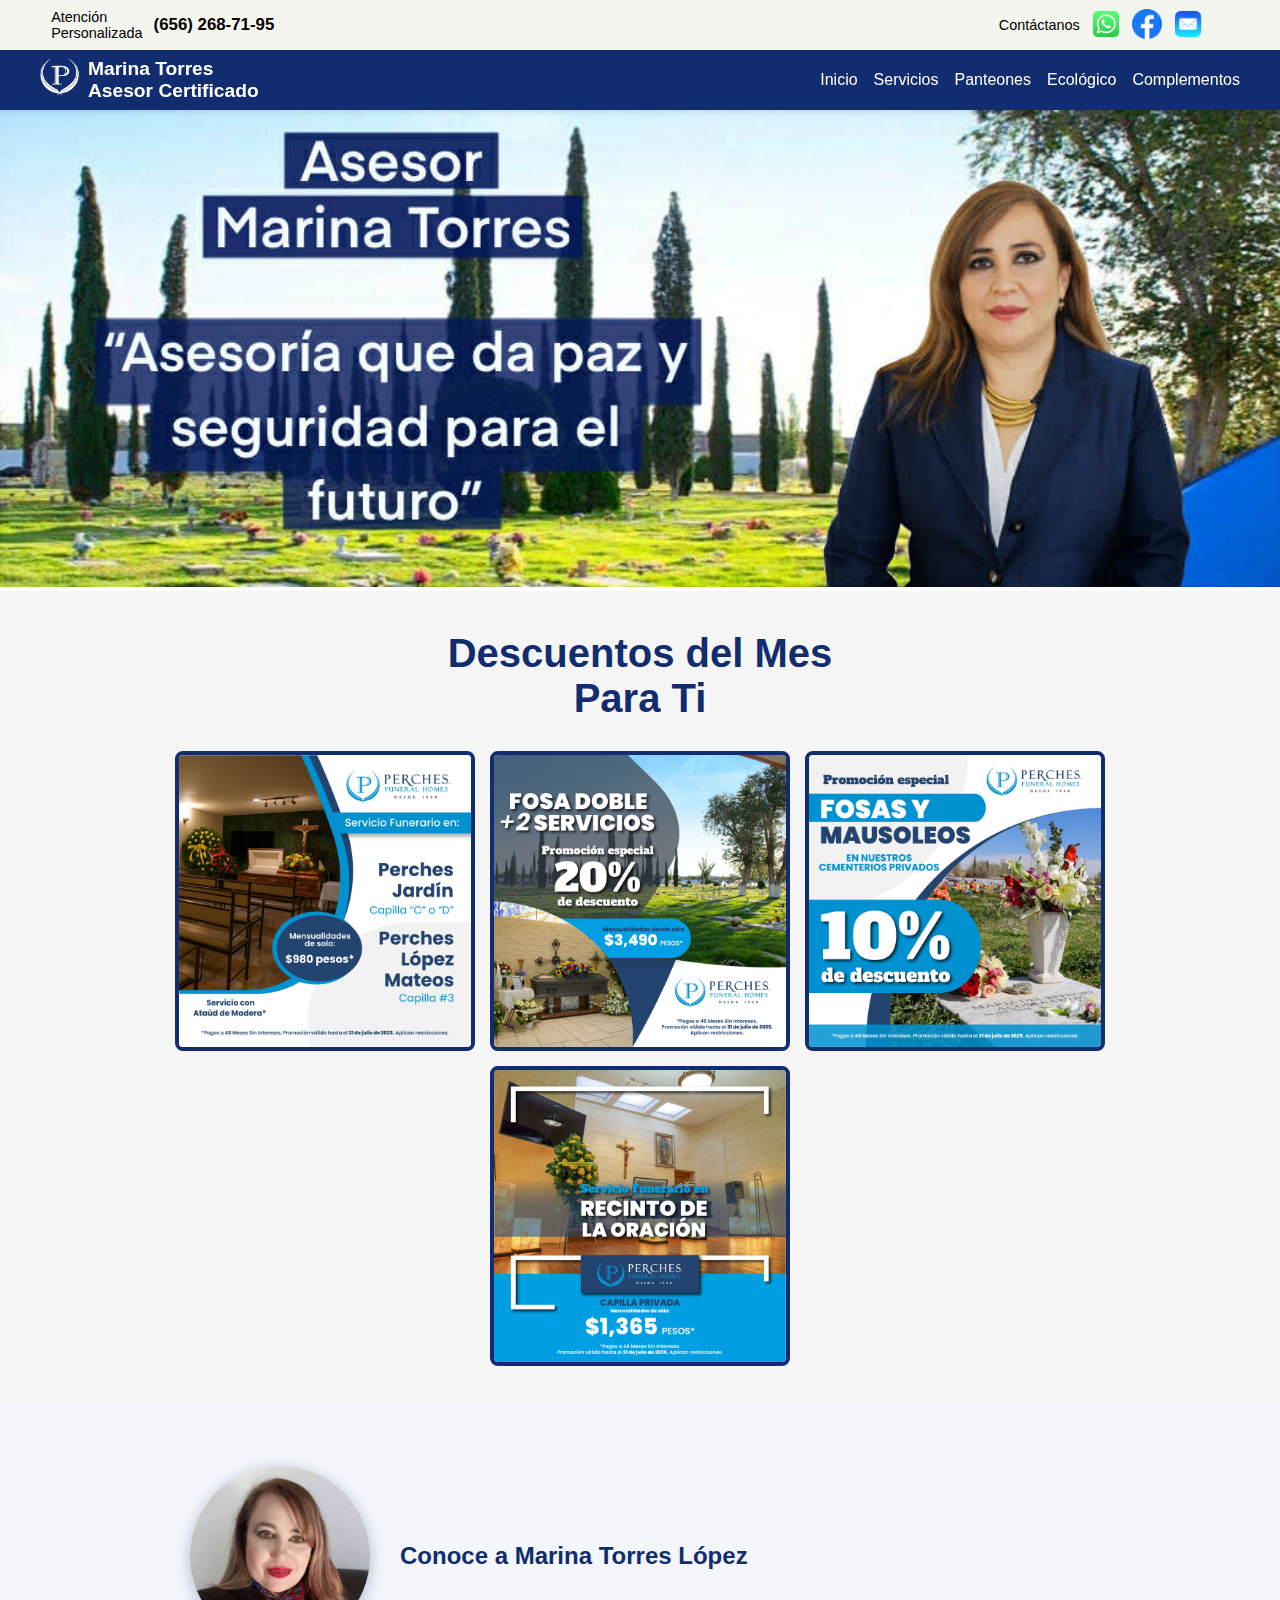
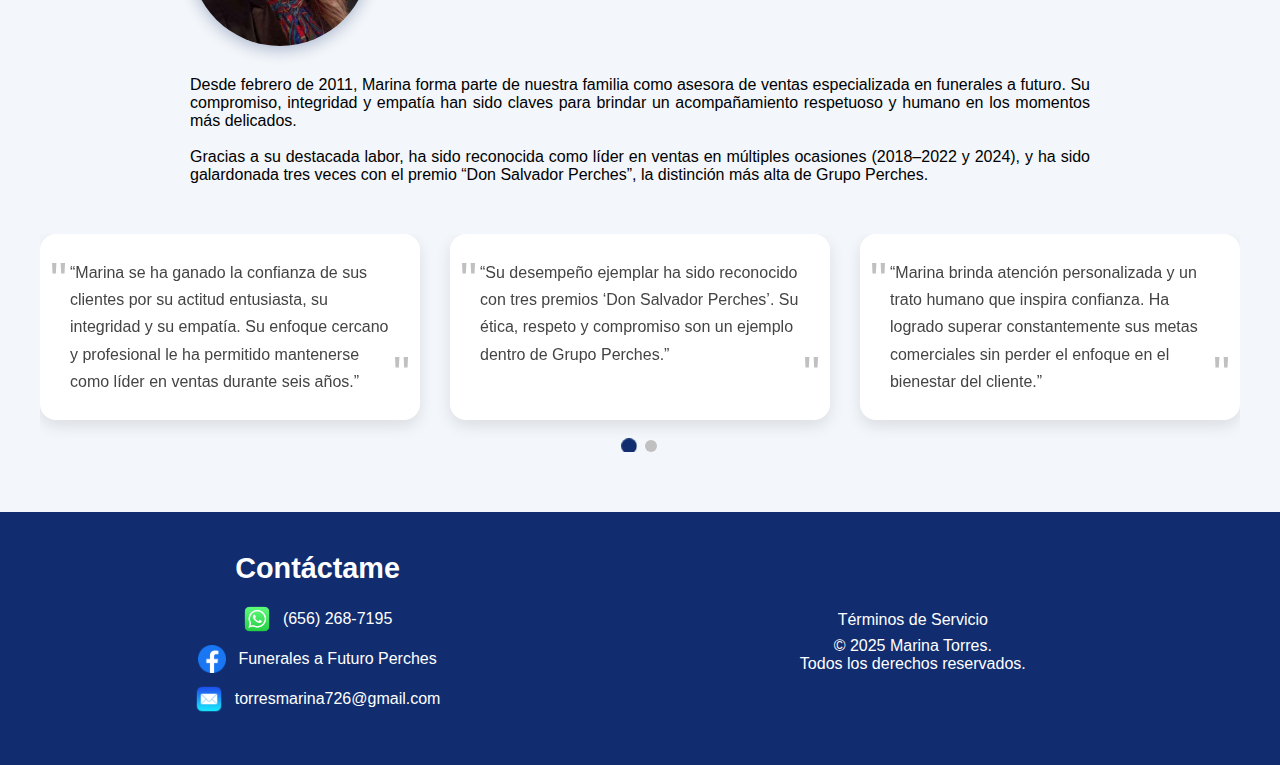
<file: index.html>
<!DOCTYPE html>
<html lang="es">

<head>
  <meta charset="UTF-8" />
  <meta name="viewport" content="width=device-width, initial-scale=1.0" />
  <title>Marina Torres - Asesor Certificado</title>
  <link rel="stylesheet" href="inicio.css">
  <script src="menu.js" defer></script>
  <script src="inicio.js" defer></script>
</head>

<body>
  <!-- BARRA SUPERIOR -->
  <section id="arriba">
    <section id="arriba-izq">
      <p>Atención <br> Personalizada</p>
      <h3>(656) 268-71-95</h3>
    </section>
    <section id="arriba-der">
      <p>Contáctanos</p>
      <a href="https://wa.me/526562687195?text=Hola%20quiero%20más%20información"><img src="img/inicio/whatsapp-icon.png" alt="WhatsApp"></a>
      <a href="#https://www.facebook.com/profile.php?id=100063801675188"><img src="img/inicio/facebook-icon.png"
          alt="Facebook"></a>
      <a href="mailto:torresmarina726@gmail.com?subject=Quiero%20más%20información&body=Hola,%20me%20gustaría%20saber%20más%20sobre%20sus%20servicios."><img src="img/inicio/mail-icon.png" alt="Mail"></a>
    </section>
  </section>

  <!-- ENCABEZADO PRINCIPAL -->
  <header id="encabezado">
    <nav id="menu_principal" class="menu">
      <div id="logo_contenedor">

        <a href="#" onclick="event.preventDefault(); window.scrollTo({ top: 0, behavior: 'smooth' });">
          <img src="img/inicio/logo.png" alt="Logo" id="logo_imagen" /></a>
        <span id="logo_texto">Marina Torres <br />Asesor Certificado</span>
      </div>
      <div id="menu_icono" onclick="toggleMenu()">
        <div class="barra"></div>
        <div class="barra"></div>
        <div class="barra"></div>
      </div>
      <ul id="menu_lista">
        <li class="menu_item">
          <a href="#" onclick="event.preventDefault(); window.scrollTo({ top: 0, behavior: 'smooth' });" class="inactiva">Inicio</a>
          <ul class="submenu">
            <li><a href="#descuentos">Descuentos</a></li>
            <li><a href="#marina">Trayectoria</a></li>
            <li><a href="#contacto">Contacto</a></li>
          </ul>
        </li>
        <li class="menu_item">
          <a href="servicios.html">Servicios</a>
          <ul class="submenu">
            <li><a href="servicios.html">Servicio Diamante</a></li>
            <li><a href="servicios.html">Servicio Oro</a></li>
            <li><a href="servicios.html">Servicio Plata</a></li>
            <li><a href="servicios.html">Cremación Directa</a></li>
          </ul>
        </li>
        <li class="menu_item">
          <a href="descanso.html">Panteones</a>
          <ul class="submenu">
            <li><a href="descanso.html">Fosas</a></li>
            <li><a href="descanso.html">Nichos</a></li>
            <li><a href="descanso.html">Mausoleos</a></li>
            <li><a href="descanso.html">Capilla Familiar</a></li>
          </ul>
        </li>
        <li class="menu_item">
          <a href="ecologico.html">Ecológico</a>
          <ul class="submenu">
            <li><a href="ecologico.html">Nichos</a></li>
            <li><a href="ecologico.html">BioTerra</a></li>
            <li><a href="ecologico.html">BioAqua</a></li>
            <li><a href="ecologico.html">Adopción de Árbol</a></li>
            <li><a href="ecologico.html">BioTerra</a></li>
          </ul>
        </li>
        <li class="menu_item">
          <a href="complementos.html">Complementos</a>
          <ul class="submenu">
            <li><a href="complementos.html">Lápidas</a></li>
            <li><a href="complementos.html">Aperturas y Cierres</a></li>
            <li><a href="complementos.html">Complemento de ataúd</a></li>
            <li><a href="complementos.html">Embalsamamiento</a></li>
          </ul>
        </li>
      </ul>
    </nav>
  </header>

  <section id="inicio">
    <div id="img-principal">
      <img src="img/inicio/Principal.jpg" alt="Imagen Principal" />
    </div>
  </section>

  <!-- SECCIÓN DE DESCUENTOS -->
  <section id="descuentos" class="descuentos">
    <h2>Descuentos del Mes <br> Para Ti</h2>
    <div class="imagenes-contenedor">
      <img src="img/inicio/descuento1.jpeg" alt="Descuento 1">
      <img src="img/inicio/descuento2.jpeg" alt="Descuento 2">
      <img src="img/inicio/descuento3.jpeg" alt="Descuento 3">
      <img src="img/inicio/descuento4.jpeg" alt="Descuento 4">
      <!--<img src="img/inicio/descuento5.jpeg" alt="Descuento 5">
      <img src="img/inicio/descuento6.jpeg" alt="Descuento 6">
      <img src="img/inicio/descuento7.jpeg" alt="Descuento 7"> -->
    </div>
  </section>

  <!-- SECCIÓN DE TRAYECTORIA -->
  <section id="marina" class="marina-seccion">
    <div class="marina-presentacion">
      <img src="img/inicio/foto.jpeg" alt="Marina Torres López" class="marina-foto" />
      <h2>Conoce a Marina Torres López</h2>
      <p>
        Desde febrero de 2011, Marina forma parte de nuestra familia como asesora de ventas especializada en funerales a
        futuro. Su compromiso, integridad y empatía han sido claves para brindar un acompañamiento respetuoso y humano
        en los momentos más delicados.
        <br><br>
        Gracias a su destacada labor, ha sido reconocida como líder en ventas en múltiples ocasiones (2018–2022 y 2024),
        y ha sido galardonada tres veces con el premio “Don Salvador Perches”, la distinción más alta de Grupo Perches.
      </p>
    </div>

    <div class="marina-reseñas-wrapper">
      <div class="marina-reseñas" id="carrusel">
        <div class="reseña">“Marina se ha ganado la confianza de sus clientes por su actitud entusiasta, su integridad y
          su empatía. Su enfoque cercano y profesional le ha permitido mantenerse como líder en ventas durante seis
          años.”</div>
        <div class="reseña">“Su desempeño ejemplar ha sido reconocido con tres premios ‘Don Salvador Perches’. Su ética,
          respeto y compromiso son un ejemplo dentro de Grupo Perches.”</div>
        <div class="reseña">“Marina brinda atención personalizada y un trato humano que inspira confianza. Ha logrado
          superar constantemente sus metas comerciales sin perder el enfoque en el bienestar del cliente.”</div>
        <div class="reseña">“Gracias a Marina, pudimos elegir un plan que se adaptó a nuestras necesidades y
          presupuesto. Su guía fue clara, humana y paciente. Hoy vivimos con tranquilidad, sabiendo que tenemos todo
          resuelto.”</div>
        <div class="reseña">“Marina nos acompañó en un momento difícil y nos ayudó a prever el futuro de nuestra familia
          con respeto y empatía. Su ayuda fue invaluable para tomar decisiones con calma y seguridad.”</div>
      </div>
      <div class="indicadores" id="indicadores"></div>
    </div>
  </section>









  <!-- FOOTER -->
  <footer id="contacto">
    <section class="abajo-izq">
      <h3>Contáctame</h3>
      <a href="https://wa.me/526562687195?text=Hola%20quiero%20más%20información">
        <img src="img/inicio/whatsapp-icon.png" alt="Teléfono">
        <p>(656) 268-7195</p>
      </a>
      <a href="https://www.facebook.com/profile.php?id=100063801675188">
        <img src="img/inicio/facebook-icon.png" alt="Facebook">
        <p>Funerales a Futuro Perches</p>
      </a>
      <a
        href="mailto:torresmarina726@gmail.com?subject=Quiero%20más%20información&body=Hola,%20me%20gustaría%20saber%20más%20sobre%20sus%20servicios.">
        <img src="img/inicio/mail-icon.png" alt="Correo">
        <p>torresmarina726@gmail.com</p>
      </a>
    </section>

    <section class="abajo-der">
      <!--<a href="/politica-de-privacidad.html">Política de Privacidad</a>-->
      <a href="terminos-de-servicio.html">Términos de Servicio</a>
      </p>
      <p>&copy; 2025 Marina Torres. <br> Todos los derechos reservados.</p>
    </section>
  </footer>
</body>

</html>
</file>
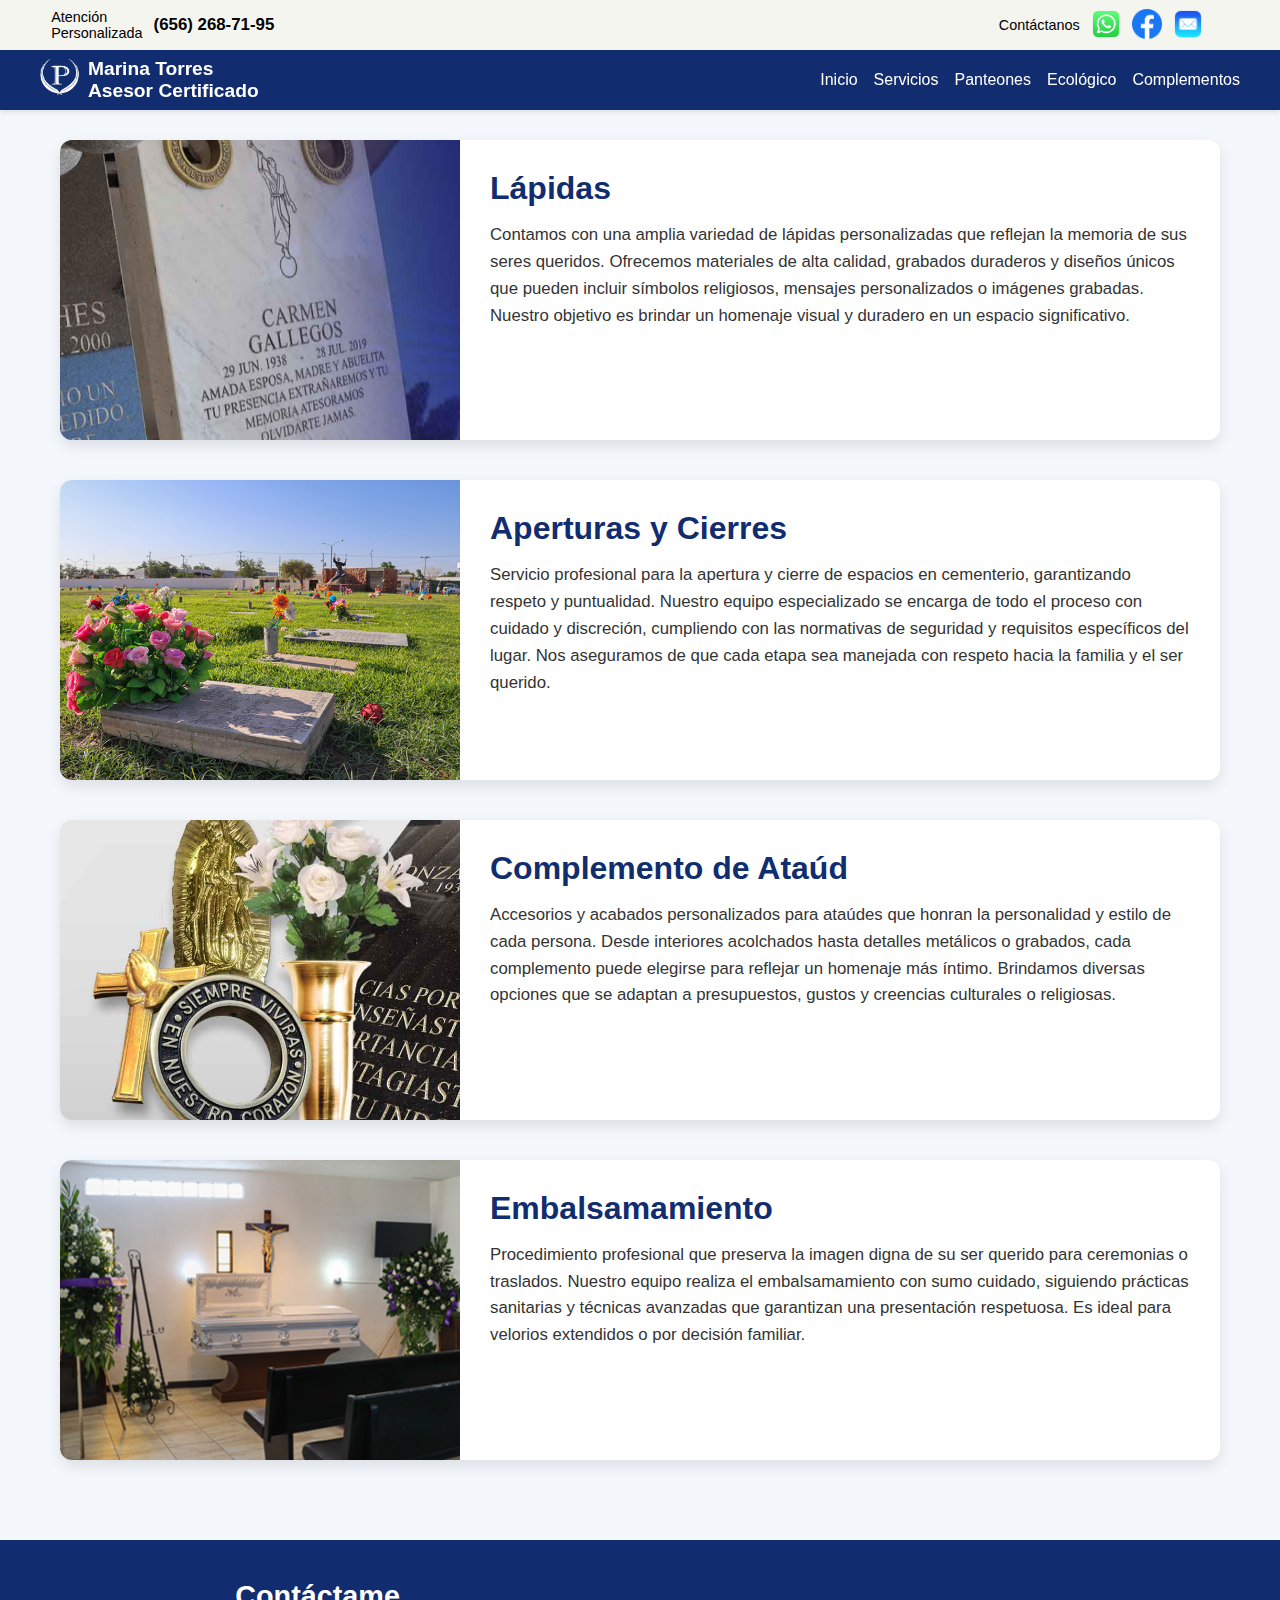
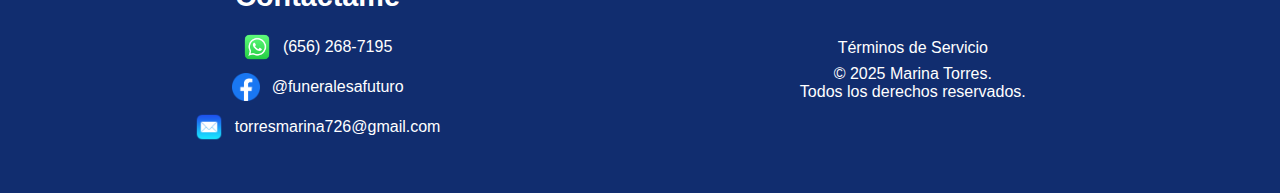
<file: complementos.html>
<!DOCTYPE html>
<html lang="es">

<head>
    <meta charset="UTF-8" />
    <meta name="viewport" content="width=device-width, initial-scale=1.0" />
    <title>Marina Torres Descanso</title>
    <link rel="stylesheet" href="complementos.css">
    <script src="menu.js" defer></script>
</head>

<body>
    <!-- BARRA SUPERIOR -->
    <section id="arriba">
        <section id="arriba-izq">
            <p>Atención <br> Personalizada</p>
            <h3>(656) 268-71-95</h3>
        </section>
        <section id="arriba-der">
            <p>Contáctanos</p>
            <a href="https://wa.me/526562687195?text=Hola%20quiero%20más%20información"><img src="img/inicio/whatsapp-icon.png" alt="WhatsApp"></a>
            <a href="https://www.facebook.com/profile.php?id=100063801675188"><img src="img/inicio/facebook-icon.png" alt="Facebook"></a>
            <a href="mailto:torresmarina726@gmail.com?subject=Quiero%20más%20información&body=Hola,%20me%20gustaría%20saber%20más%20sobre%20sus%20servicios."><img src="img/inicio/mail-icon.png" alt="Mail"></a>
        </section>
    </section>

    <!-- ENCABEZADO PRINCIPAL -->
    <header id="encabezado">
        <nav id="menu_principal" class="menu">
            <div id="logo_contenedor">
                <a href="#" onclick="event.preventDefault(); window.scrollTo({ top: 0, behavior: 'smooth' });">
                    <img src="img/inicio/logo.png" alt="Logo" id="logo_imagen" /></a>
                <span id="logo_texto">Marina Torres <br />Asesor Certificado</span>
            </div>
            <div id="menu_icono" onclick="toggleMenu()">
                <div class="barra"></div>
                <div class="barra"></div>
                <div class="barra"></div>
            </div>
            <ul id="menu_lista">
                <li class="menu_item">
                    <a href="index.html">Inicio</a>
                    <ul class="submenu">
                        <li><a href="index.html">Descuentos</a></li>
                        <li><a href="index.html">Trayectoria</a></li>
                        <li><a href="index.html">Contacto</a></li>
                    </ul>
                </li>
                <li class="menu_item">
                    <a href="servicios.html">Servicios</a>
                    <ul class="submenu">
                        <li><a href="servicios.html">Servicio Diamante</a></li>
                        <li><a href="servicios.html">Servicio Oro</a></li>
                        <li><a href="servicios.html">Servicio Plata</a></li>
                        <li><a href="servicios.html">Cremación Directa</a></li>
                    </ul>
                </li>
                <li class="menu_item">
                    <a href="descanso.html">Panteones</a>
                    <ul class="submenu">
                        <li><a href="descanso.html">Fosas</a></li>
                        <li><a href="descanso.html">Nichos</a></li>
                        <li><a href="descanso.html">Mausoleos</a></li>
                        <li><a href="descanso.html">Capilla Familiar</a></li>
                    </ul>
                </li>
                <li class="menu_item">
                    <a href="ecologico.html">Ecológico</a>
                    <ul class="submenu">
                        <li><a href="ecologico.html">Nichos</a></li>
                        <li><a href="ecologico.html">BioTerra</a></li>
                        <li><a href="ecologico.html">BioAqua</a></li>
                        <li><a href="ecologico.html">Adopción de Árbol</a></li>
                        <li><a href="ecologico.html">BioTerra</a></li>
                    </ul>
                </li>
                <li class="menu_item">
                    <a href="complementos.html">Complementos</a>
                    <ul class="submenu">
                        <li><a href="#lapidas">Lápidas</a></li>
                        <li><a href="#ayc">Aperturas y Cierres</a></li>
                        <li><a href="#complemento">Complemento de ataúd</a></li>
                        <li><a href="#embalsamamiento">Embalsamamiento</a></li>
                        <li><a href="#contacto">Contacto</a></li>
                    </ul>
                </li>
            </ul>
        </nav>
    </header>

    <section id="inicio"></section>
    <main>

        <!-- Lápidas -->
        <section class="servicio" id="lapidas">
            <img src="img/complementos/lapidas.png" alt="Lápidas">
            <div class="texto-contenido">
                <h2>Lápidas</h2>
                <p>
                    Contamos con una amplia variedad de lápidas personalizadas que reflejan la memoria de sus seres
                    queridos.
                    Ofrecemos materiales de alta calidad, grabados duraderos y diseños únicos que pueden incluir
                    símbolos religiosos, mensajes personalizados o imágenes grabadas. Nuestro objetivo es brindar un
                    homenaje visual y duradero en un espacio significativo.
                </p>
            </div>
        </section>

        <!-- Aperturas y Cierres -->
        <section class="servicio" id="ayc">
            <img src="img/complementos/apertura y cierre.png" alt="Aperturas y Cierres">
            <div class="texto-contenido">
                <h2>Aperturas y Cierres</h2>
                <p>
                    Servicio profesional para la apertura y cierre de espacios en cementerio, garantizando respeto y
                    puntualidad.
                    Nuestro equipo especializado se encarga de todo el proceso con cuidado y discreción, cumpliendo con
                    las normativas de seguridad y requisitos específicos del lugar. Nos aseguramos de que cada etapa sea
                    manejada con respeto hacia la familia y el ser querido.
                </p>
            </div>
        </section>

        <!-- Complemento de Ataúd -->
        <section class="servicio" id="complemento">
            <img src="img/complementos/complemento.png" alt="Complemento de Ataúd">
            <div class="texto-contenido">
                <h2>Complemento de Ataúd</h2>
                <p>
                    Accesorios y acabados personalizados para ataúdes que honran la personalidad y estilo de cada
                    persona.
                    Desde interiores acolchados hasta detalles metálicos o grabados, cada complemento puede elegirse
                    para reflejar un homenaje más íntimo. Brindamos diversas opciones que se adaptan a presupuestos,
                    gustos y creencias culturales o religiosas.
                </p>
            </div>
        </section>

        <!-- Embalsamamiento -->
        <section class="servicio" id="embalsamamiento">
            <img src="img/complementos/embalsamamiento.png" alt="Embalsamamiento">
            <div class="texto-contenido">
                <h2>Embalsamamiento</h2>
                <p>
                    Procedimiento profesional que preserva la imagen digna de su ser querido para ceremonias o
                    traslados.
                    Nuestro equipo realiza el embalsamamiento con sumo cuidado, siguiendo prácticas sanitarias y
                    técnicas avanzadas que garantizan una presentación respetuosa. Es ideal para velorios extendidos o por decisión familiar.
                </p>
            </div>
        </section>


















    </main>



    <footer id="contacto">
        <section class="abajo-izq">
            <h3>Contáctame</h3>
            <a href="https://wa.me/526562687195?text=Hola%20quiero%20más%20información">
                <img src="img/inicio/whatsapp-icon.png" alt="Teléfono">
                <p>(656) 268-7195</p>
            </a>
            <a href="https://www.facebook.com/profile.php?id=100063801675188">
                <img src="img/inicio/facebook-icon.png" alt="Facebook">
                <p>@funeralesafuturo</p>
            </a>
            <a href="mailto:torresmarina726@gmail.com?subject=Quiero%20más%20información&body=Hola,%20me%20gustaría%20saber%20más%20sobre%20sus%20servicios.">
                <img src="img/inicio/mail-icon.png" alt="Correo">
                <p>torresmarina726@gmail.com</p>
            </a>
        </section>

        <section class="abajo-der">
            <!--<a href="/politica-de-privacidad.html">Política de Privacidad</a>-->
            <a href="terminos-de-servicio.html">Términos de Servicio</a>
            </p>
            <p>&copy; 2025 Marina Torres. <br> Todos los derechos reservados.</p>
        </section>
    </footer>
</body>

</html>
</file>
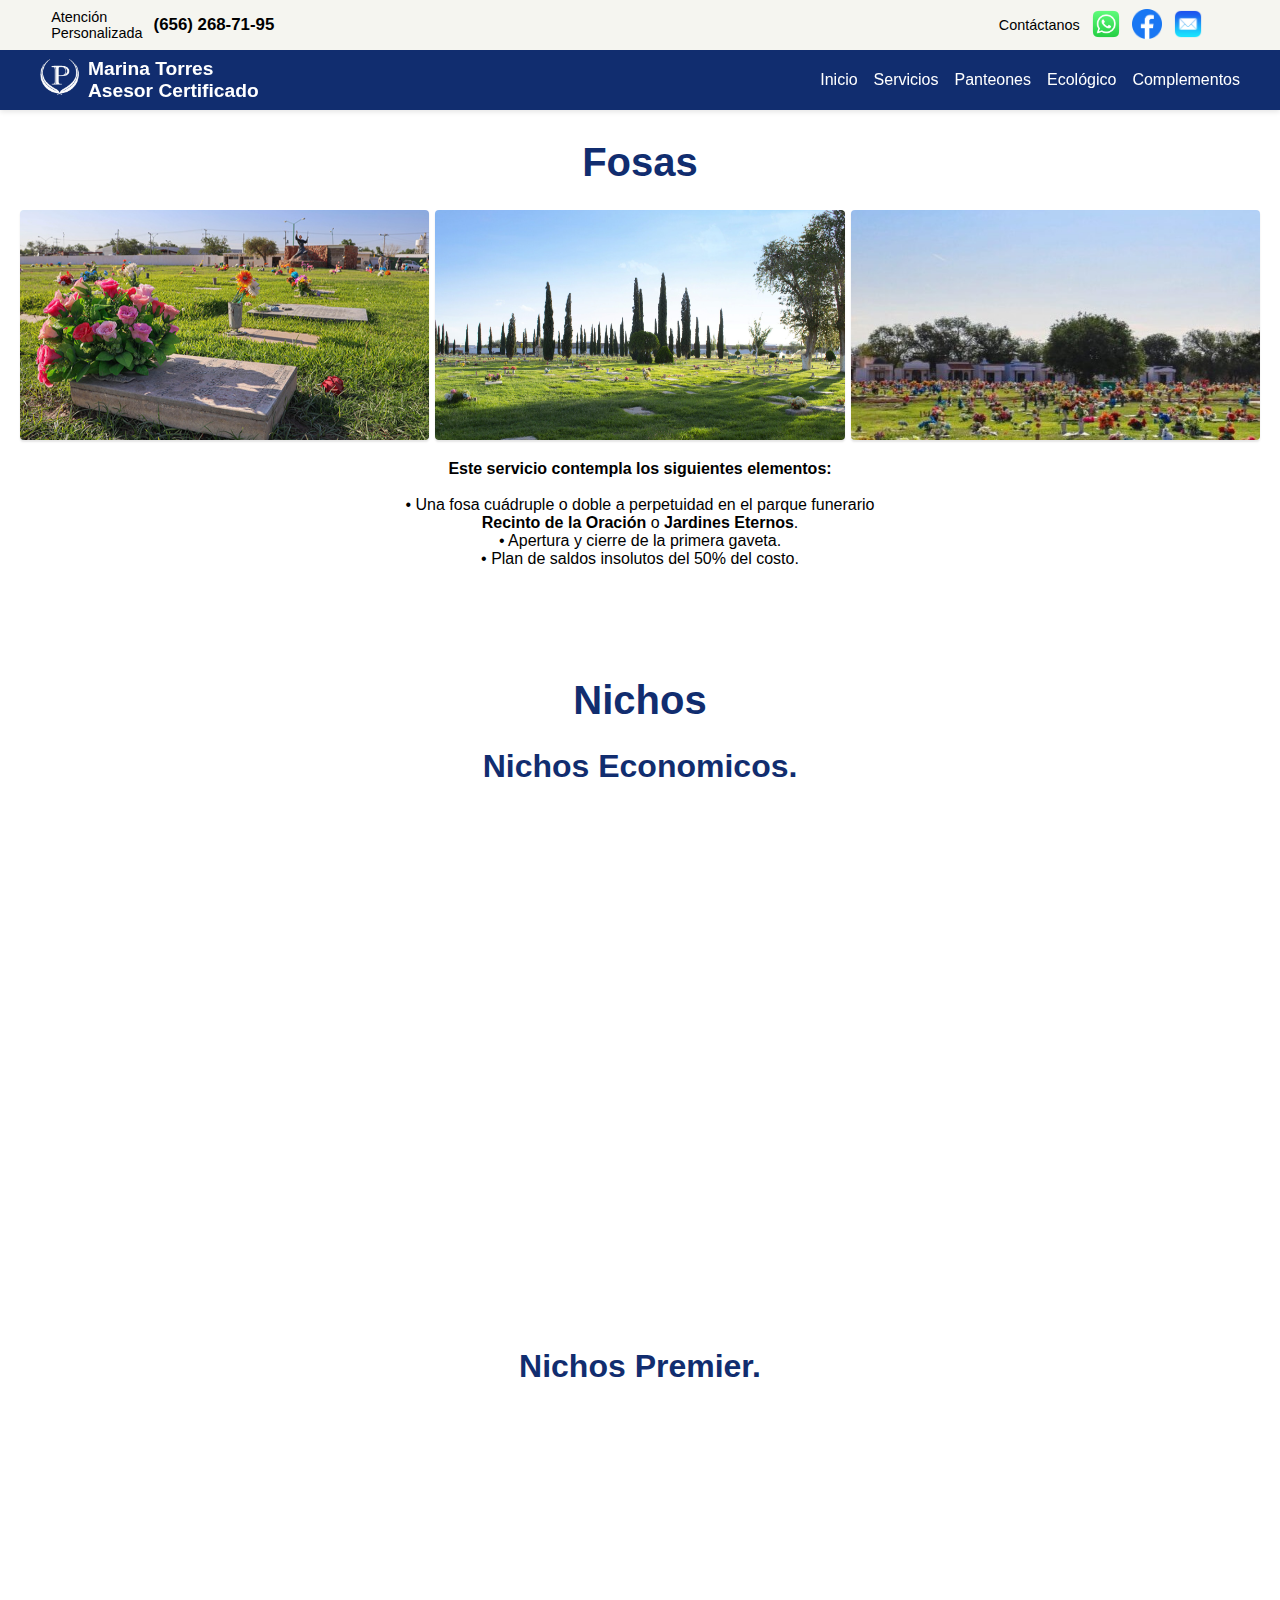
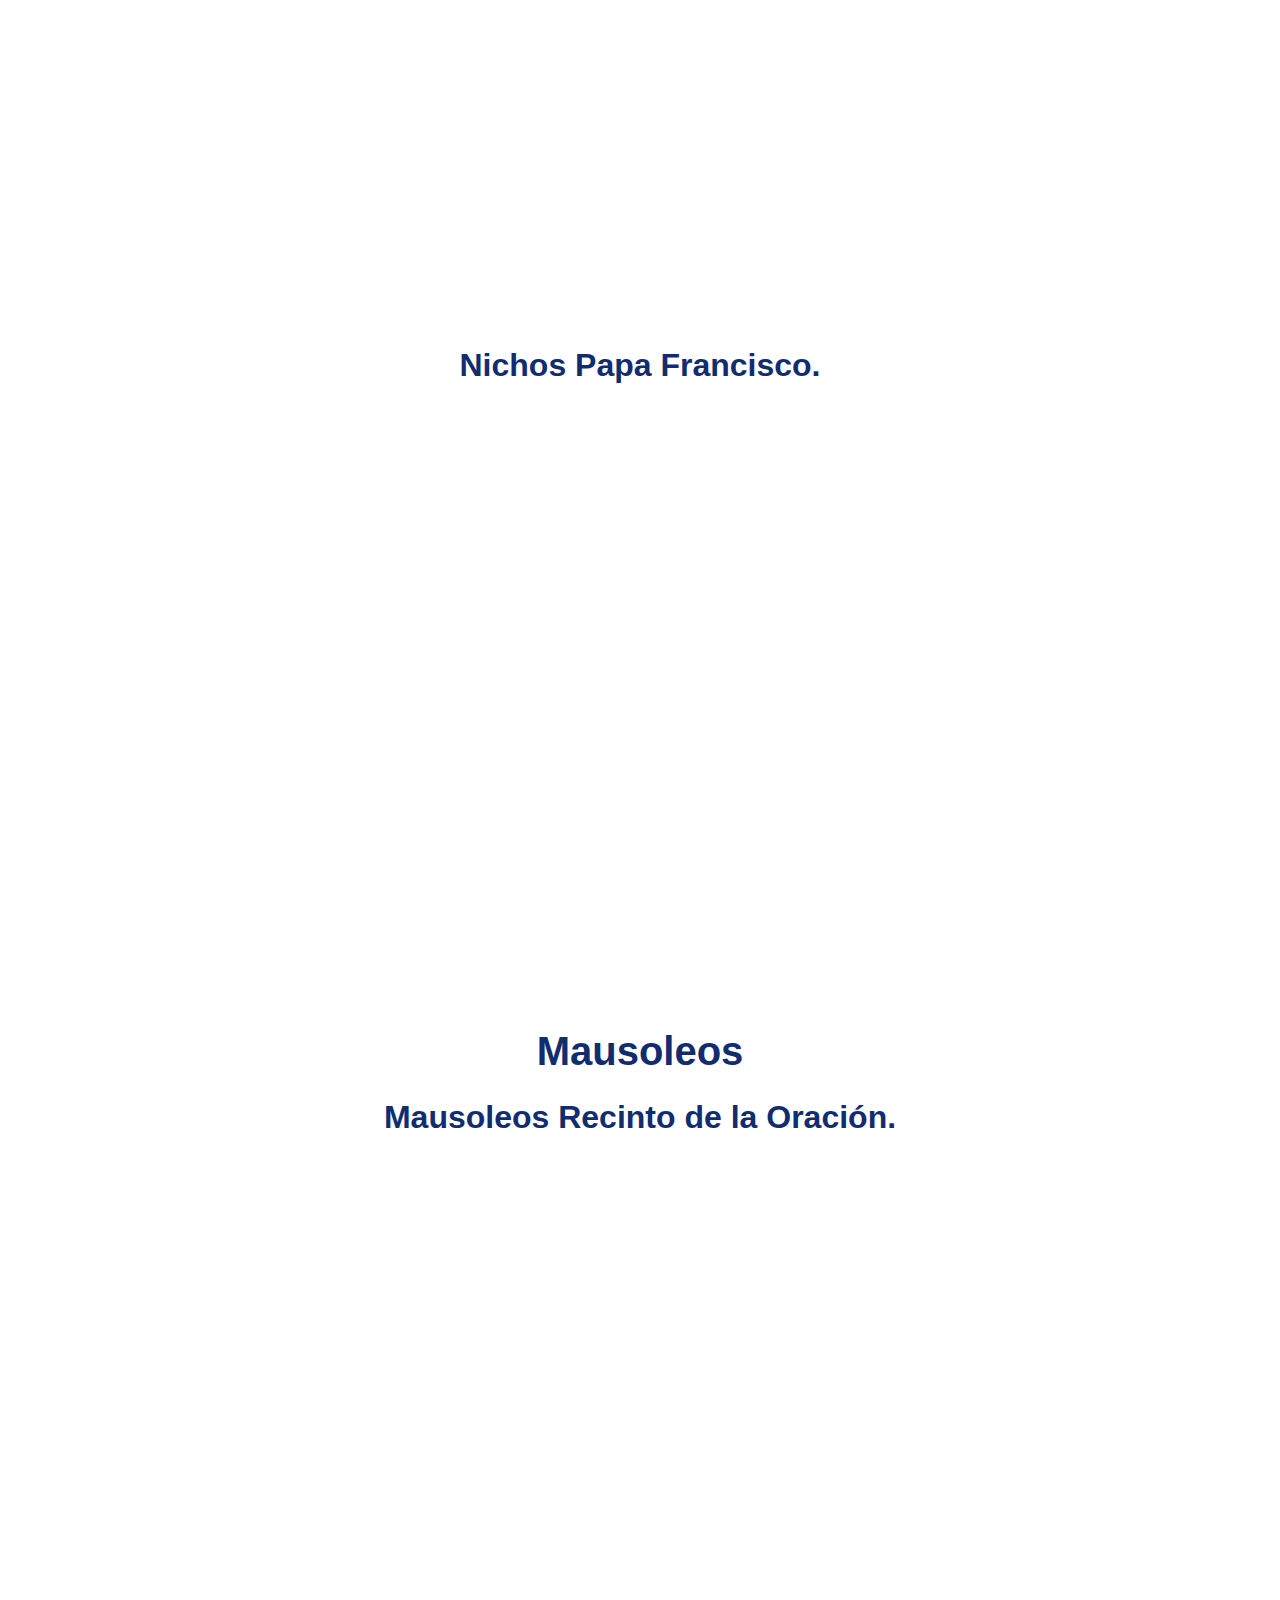
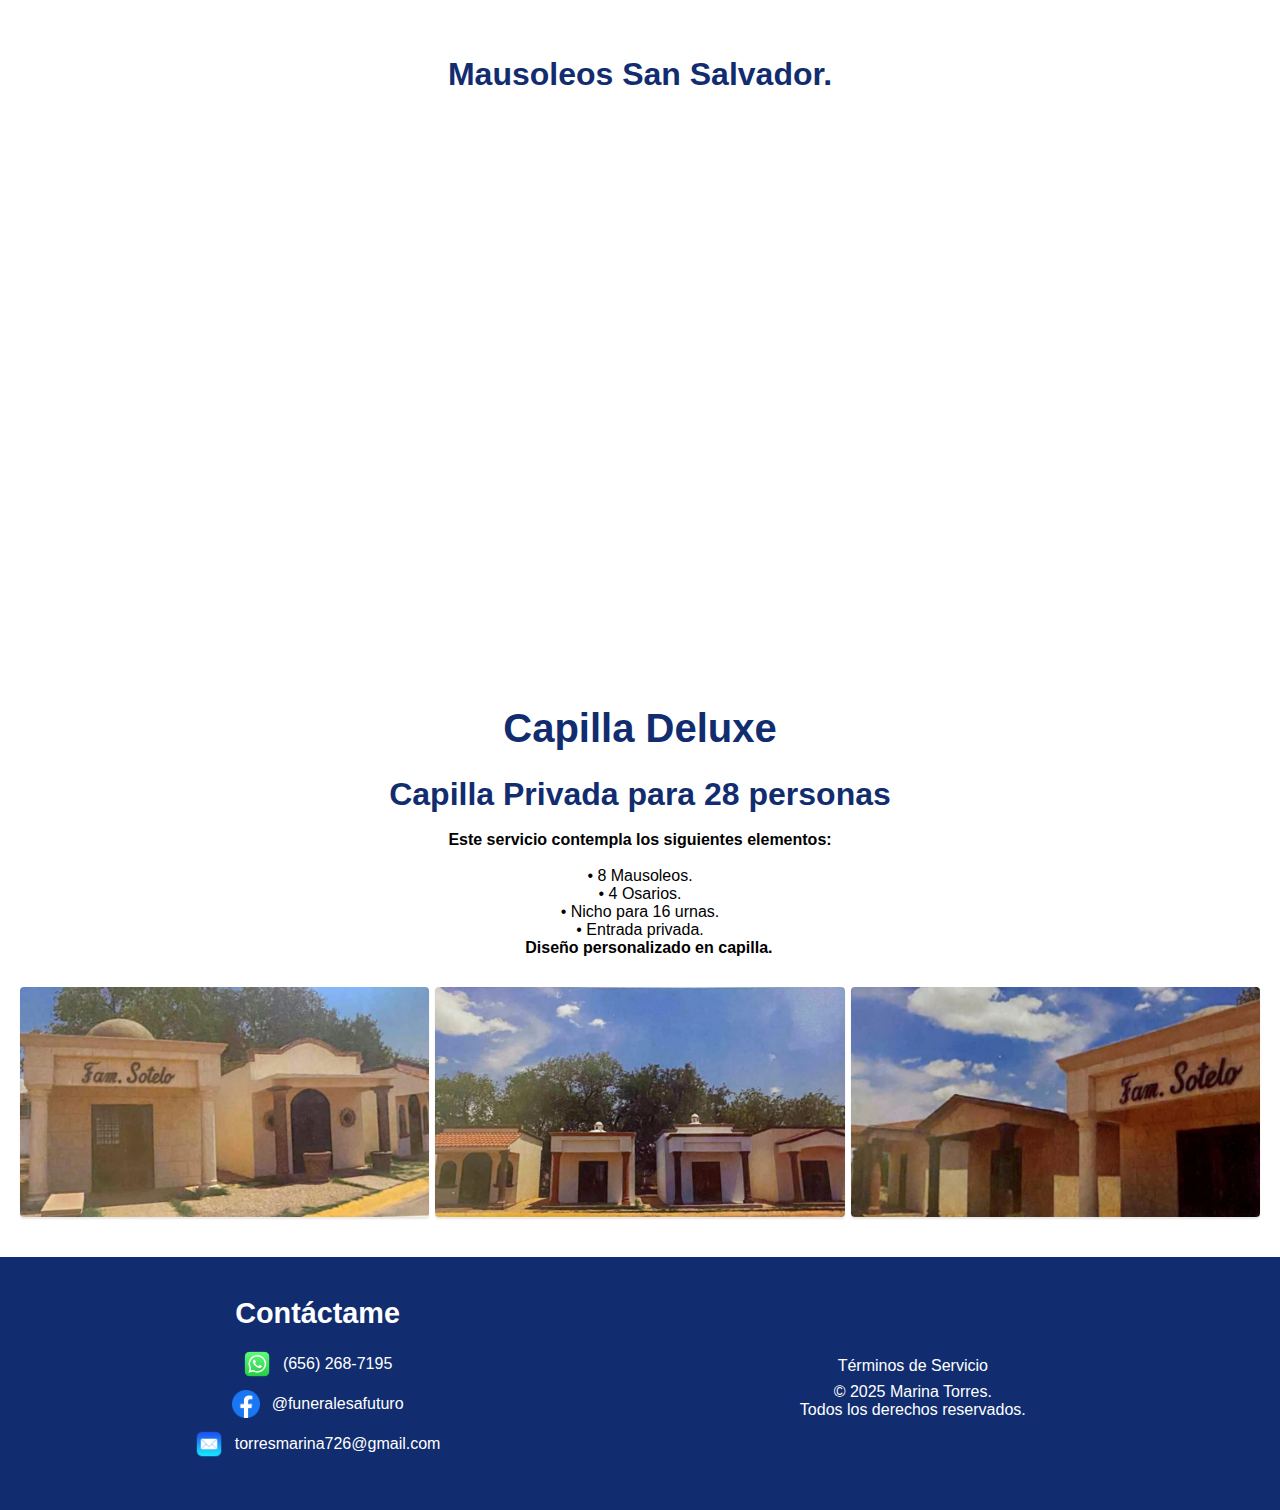
<file: descanso.html>
<!DOCTYPE html>
<html lang="es">

<head>
  <meta charset="UTF-8" />
  <meta name="viewport" content="width=device-width, initial-scale=1.0" />
  <title>Marina Torres Descanso</title>
  <link rel="stylesheet" href="descanso.css">
  <script src="menu.js" defer></script>
  <script src="carrusel.js" defer></script>
</head>

<body>
  <!-- BARRA SUPERIOR -->
  <section id="arriba">
    <section id="arriba-izq">
      <p>Atención <br> Personalizada</p>
      <h3>(656) 268-71-95</h3>
    </section>
    <section id="arriba-der">
      <p>Contáctanos</p>
      <a href="https://wa.me/526562687195?text=Hola%20quiero%20más%20información"><img src="img/inicio/whatsapp-icon.png" alt="WhatsApp"></a>
      <a href="https://www.facebook.com/profile.php?id=100063801675188"><img src="img/inicio/facebook-icon.png" alt="Facebook"></a>
      <a href="mailto:torresmarina726@gmail.com?subject=Quiero%20más%20información&body=Hola,%20me%20gustaría%20saber%20más%20sobre%20sus%20servicios."><img src="img/inicio/mail-icon.png" alt="Mail"></a>
    </section>
  </section>

  <!-- ENCABEZADO PRINCIPAL -->
  <header id="encabezado">
    <nav id="menu_principal" class="menu">
      <div id="logo_contenedor">
        <a href="#" onclick="event.preventDefault(); window.scrollTo({ top: 0, behavior: 'smooth' });">
          <img src="img/inicio/logo.png" alt="Logo" id="logo_imagen" /></a>
          <span id="logo_texto">Marina Torres <br />Asesor Certificado</span>
      </div>
      <div id="menu_icono" onclick="toggleMenu()">
        <div class="barra"></div>
        <div class="barra"></div>
        <div class="barra"></div>
      </div>
      <ul id="menu_lista">
        <li class="menu_item">
          <a href="index.html">Inicio</a>
          <ul class="submenu">
            <li><a href="index.html">Descuentos</a></li>
            <li><a href="index.html">Trayectoria</a></li>
            <li><a href="index.html">Contacto</a></li>
          </ul>
        </li>
        <li class="menu_item">
          <a href="servicios.html">Servicios</a>
          <ul class="submenu">
            <li><a href="servicios.html">Servicio Diamante</a></li>
            <li><a href="servicios.html">Servicio Oro</a></li>
            <li><a href="servicios.html">Servicio Plata</a></li>
            <li><a href="servicios.html">Cremación Directa</a></li>
          </ul>
        </li>
        <li class="menu_item">
          <a href="descanso.html">Panteones</a>
          <ul class="submenu">
            <li><a href="#fosas">Fosas</a></li>
            <li><a href="#nichos">Nichos</a></li>
            <li><a href="#mausoleos">Mausoleos</a></li>
            <li><a href="#capilla">Capilla Familiar</a></li>
            <li><a href="#contacto">Contacto</a></li>
          </ul>
        </li>
        <li class="menu_item">
          <a href="ecologico.html">Ecológico</a>
          <ul class="submenu">
            <li><a href="ecologico.html">Nichos</a></li>
            <li><a href="ecologico.html">BioTerra</a></li>
            <li><a href="ecologico.html">BioAqua</a></li>
            <li><a href="ecologico.html">Adopción de Árbol</a></li>
            <li><a href="ecologico.html">BioTerra</a></li>
          </ul>
        </li>
        <li class="menu_item">
          <a href="complementos.html">Complementos</a>
          <ul class="submenu">
            <li><a href="complementos.html">Lápidas</a></li>
            <li><a href="complementos.html">Aperturas y Cierres</a></li>
            <li><a href="complementos.html">Complemento de ataúd</a></li>
            <li><a href="complementos.html">Embalsamamiento</a></li>
          </ul>
        </li>
      </ul>
    </nav>
  </header>

  <section id="inicio"></section>
  <section id="fosas">
    <h2><b>Fosas</b></h2>
    <div class="imgjuntas">
      <img src="img/descanso/fosa1.png" alt="Fosa Recinto">
      <img src="img/descanso/fosa2.png" alt="Fosa Jardines">
      <img src="img/descanso/fosas3.jpg" alt="Fosas Recinto">
    </div>

    <p style="margin-top:20px ;">
      <b>Este servicio contempla los siguientes elementos:</b> <br> <br>
      • Una fosa cuádruple o doble a perpetuidad en el parque funerario <br>
      <b>Recinto de la Oración</b> o <b>Jardines
        Eternos</b>. <br>
      • Apertura y cierre de la primera gaveta. <br>
      • Plan de saldos insolutos del 50% del costo.
    </p>
  </section>


  <section id="nichos">
    <h2><b>Nichos</b></h2>
    <h3>Nichos Economicos.</h3>
    <div class="contenedor-servicio">
      <div class="carousel-contenido">
        <div class="carousel">
          <div class="carousel-images">
            <img src="img/descanso/nichoeconomico1.jpeg" alt="Nicho Economico">
          </div>

        </div>
      </div>
      <div class="texto-contenido">
        <p> <b>Este servicio contempla los siguientes elementos:</b> <br><br>

          • Nicho sencillo, doble, cuádruple o familiar para 6 urnas a perpetuidad en: <br>
          - Mausoleo La Paz de <b>Recinto de la Oración</b> <br>
          - Nuestra Señora de Guadalupe de <b>Jardines Eternos</b>. <br>
          • Mantenimiento a perpetuidad. <br>
          • Apertura y cierre de nicho. <br>
          • Plan de saldos insolutos. </p>
      </div>
    </div>

    <h3>Nichos Premier.</h3>
    <div class="contenedor-servicio2">
      <div class="texto-contenido2">
        <p> <b>Este servicio contempla los siguientes elementos:</b> <br><br>

          • Nicho sencillo, doble o cuádruple a perpetuidad en interior de: <br>
          <b>- Recinto de la Oración:</b><br>
          &nbsp;&nbsp;&nbsp;&nbsp;- Capillas Juan Pablo II <br>
          &nbsp;&nbsp;&nbsp;&nbsp;- Subterraneo <br>
          &nbsp;&nbsp;&nbsp;&nbsp;- Mausoleos Versalles <br>
          <b>- Jardines Eternos:</b>. <br>
          &nbsp;&nbsp;&nbsp;&nbsp;- Capilla Eternidad <br>
          • Pago de mantenimiento. <br>
          • Apertura y cierre de nicho. <br>
          • Plan de saldos insolutos.
        </p>
      </div>
      <div class="carousel-contenido2">
        <div class="carousel">
          <div class="carousel-images">
            <img src="img/descanso/nichopremier1.jpeg" alt="Nichos Premier">
            <img src="img/descanso/nichopremier2.jpeg" alt="Nichos Premier">
          </div>

          <button class="carousel-btn prev">&#10094;</button>
          <button class="carousel-btn next">&#10095;</button>

          <div class="carousel-indicators">
            <span class="bar active"></span>
            <span class="bar"></span>
          </div>
        </div>
      </div>
    </div>


    <h3>Nichos Papa Francisco.</h3>
    <div class="contenedor-servicio">

      <div class="carousel-contenido">
        <div class="carousel">
          <div class="carousel-images">
            <img src="img/descanso/nichosPapaFrancisco.png" alt="Papa Francisco">
          </div>
        </div>
      </div>

      <div class="texto-contenido">
        <p> <b>Este servicio contempla los siguientes elementos:</b> <br><br>

          • Nicho doble o cuádruple a perpetuidad en Nichos Papa Francisco <br> dentro de
          <b>Recinto de la Oración</b> <br><br>

          • Mantenimiento a perprtuidad. <br>
          • Apertura y cierre de nicho. <br>
          • Plan de saldos insolutos.
        </p>
      </div>
  </section>

  <section id="mausoleos">
    <h2><b>Mausoleos</b></h2>
    <h3>Mausoleos Recinto de la Oración.</h3>
    <div class="contenedor-servicio2">
      <div class="texto-contenido2">
        <p> <b>Este servicio contempla los siguientes elementos:</b> <br><br>

          • Una bóveda a perpetuidad en el Mausoleo de <br> <b>Recinto de la Oración</b> <br>
          • Sellado de la bóveda. <br>
          • Tapa de mármol blanco "Carrara". <br>
          • Nombre, fechas y un texto de hasta 15 palabras en grabado. <br>
          • Plan de saldos insolutos del 50% del costo. </p>
      </div>
      <div class="carousel-contenido2">
        <div class="carousel">
          <div class="carousel-images">
            <img src="img/descanso/mausoleoRecintoOracion.png" alt="Mausoleos">
          </div>
        </div>
      </div>
    </div>



    <h3>Mausoleos San Salvador.</h3>
    <div class="contenedor-servicio">

      <div class="carousel-contenido">
        <div class="carousel">
          <div class="carousel-images">
            <img src="img/descanso/mausoleosSanSalvador.png" alt="Mausoleos">
          </div>
        </div>
      </div>

      <div class="texto-contenido">
        <p> <b>Este servicio contempla los siguientes elementos:</b> <br><br>

          • Una bóveda a perpetuidad en el Mausoleo de San Salvador de <br><b>Jardines Eternos</b>. <br>
          • Sellado de la bóveda. <br>
          • Tapa de mármol blanco "Ojinaga". <br>
          • Nombre y fechas en grabado. <br>
          • 2 Floreros. <br>
          • Plan de saldos insolutos del 50% del costo. </p>
      </div>
  </section>



  <section id="capilla">
    <h2><b>Capilla Deluxe</b></h2>
    <h3>Capilla Privada para 28 personas</h3>
    <p> <br>
      <b>Este servicio contempla los siguientes elementos:</b> <br><br>

      • 8 Mausoleos. <br>
      • 4 Osarios. <br>
      • Nicho para 16 urnas. <br>
      • Entrada privada. <br>
      &nbsp;&nbsp;&nbsp;&nbsp;<b>Diseño personalizado en capilla.</b>
    </p>
    <div class="imgjuntas">
      <img src="img/descanso/capfamiliar1.JPG" alt="Capilla Familiar">
      <img src="img/descanso/capfamiliar2.JPG" alt="Capilla Familiar">
      <img src="img/descanso/capfamiliar3.JPG" alt="Capilla Familiar">
    </div>
  </section>




















  <footer id="contacto">
    <section class="abajo-izq">
      <h3>Contáctame</h3>
      <a href="https://wa.me/526562687195?text=Hola%20quiero%20más%20información">
        <img src="img/inicio/whatsapp-icon.png" alt="Teléfono">
        <p>(656) 268-7195</p>
      </a>
      <a href="https://www.facebook.com/profile.php?id=100063801675188">
        <img src="img/inicio/facebook-icon.png" alt="Facebook">
        <p>@funeralesafuturo</p>
      </a>
      <a href="mailto:torresmarina726@gmail.com?subject=Quiero%20más%20información&body=Hola,%20me%20gustaría%20saber%20más%20sobre%20sus%20servicios.">
        <img src="img/inicio/mail-icon.png" alt="Correo">
        <p>torresmarina726@gmail.com</p>
      </a>
    </section>

    <section class="abajo-der">
      <!--<a href="/politica-de-privacidad.html">Política de Privacidad</a>-->
      <a href="terminos-de-servicio.html">Términos de Servicio</a>
      </p>
      <p>&copy; 2025 Marina Torres. <br> Todos los derechos reservados.</p>
    </section>
  </footer>
</body>

</html>
</file>
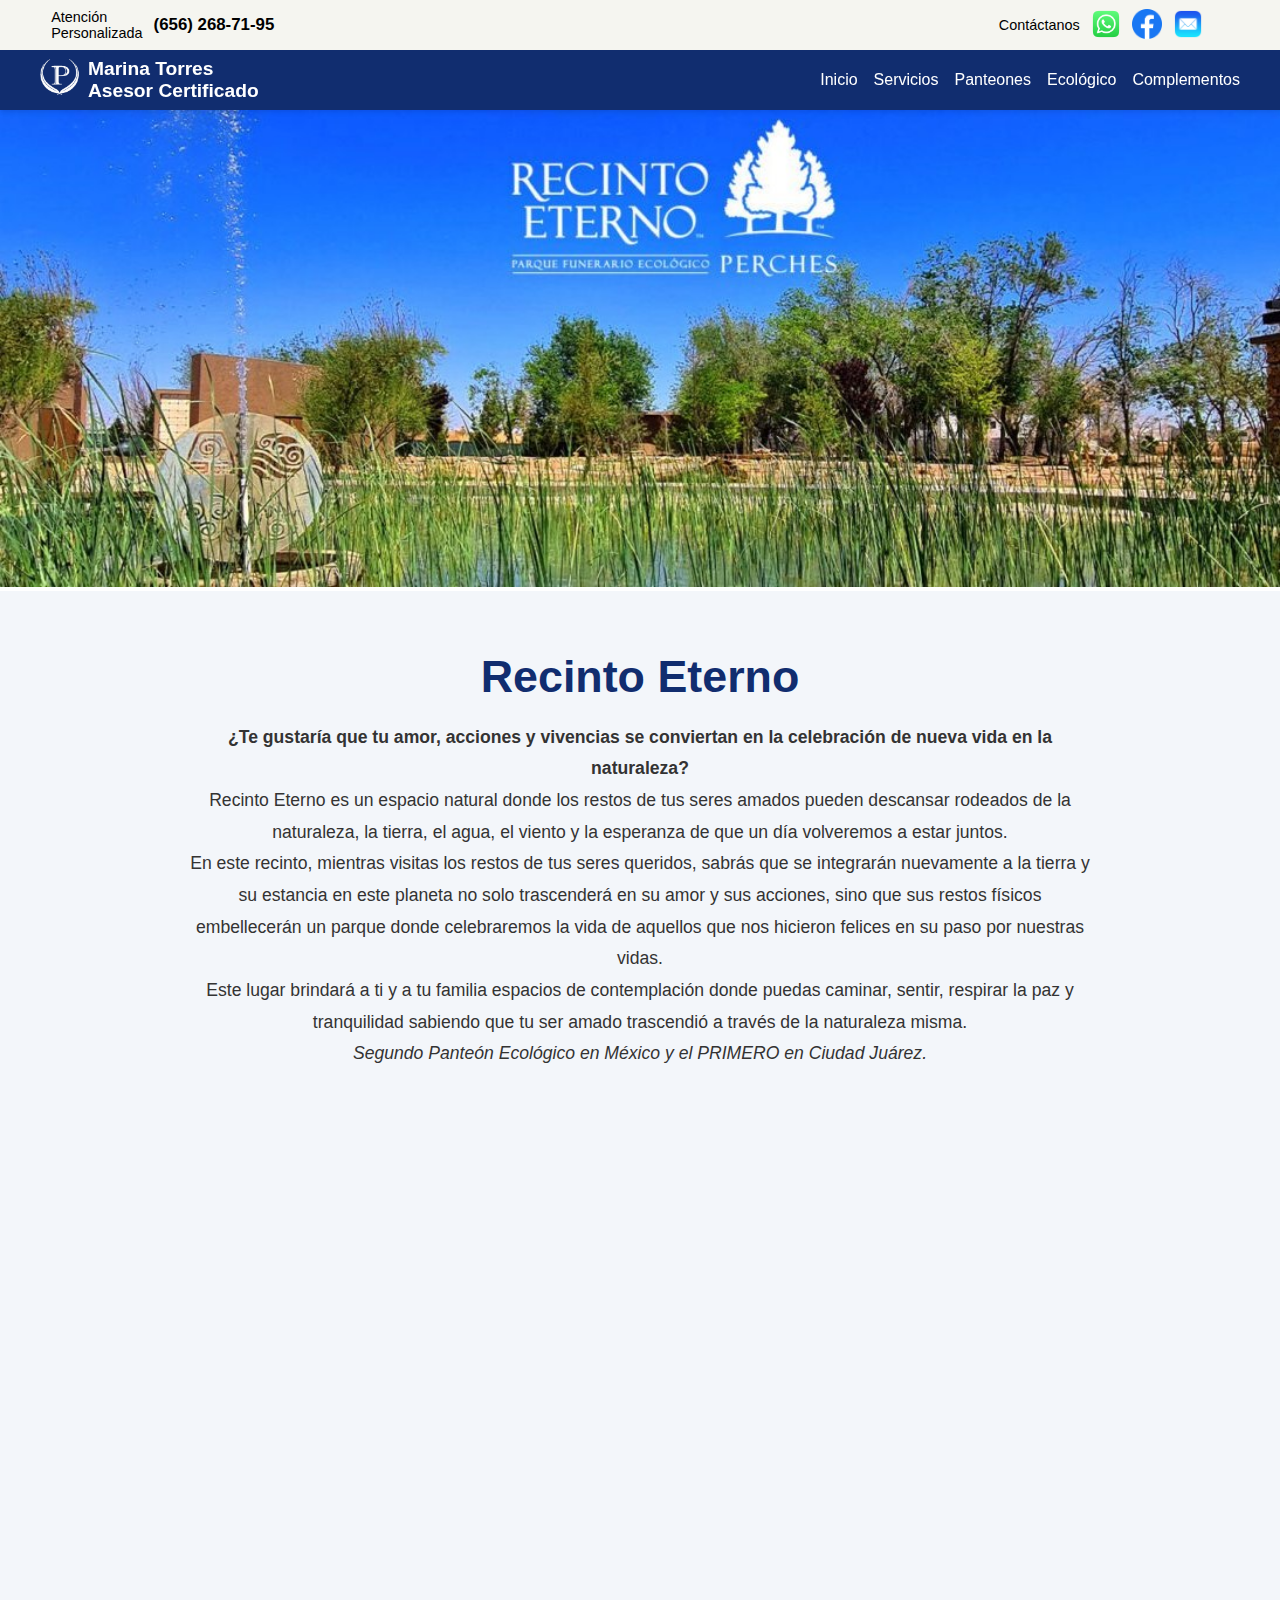
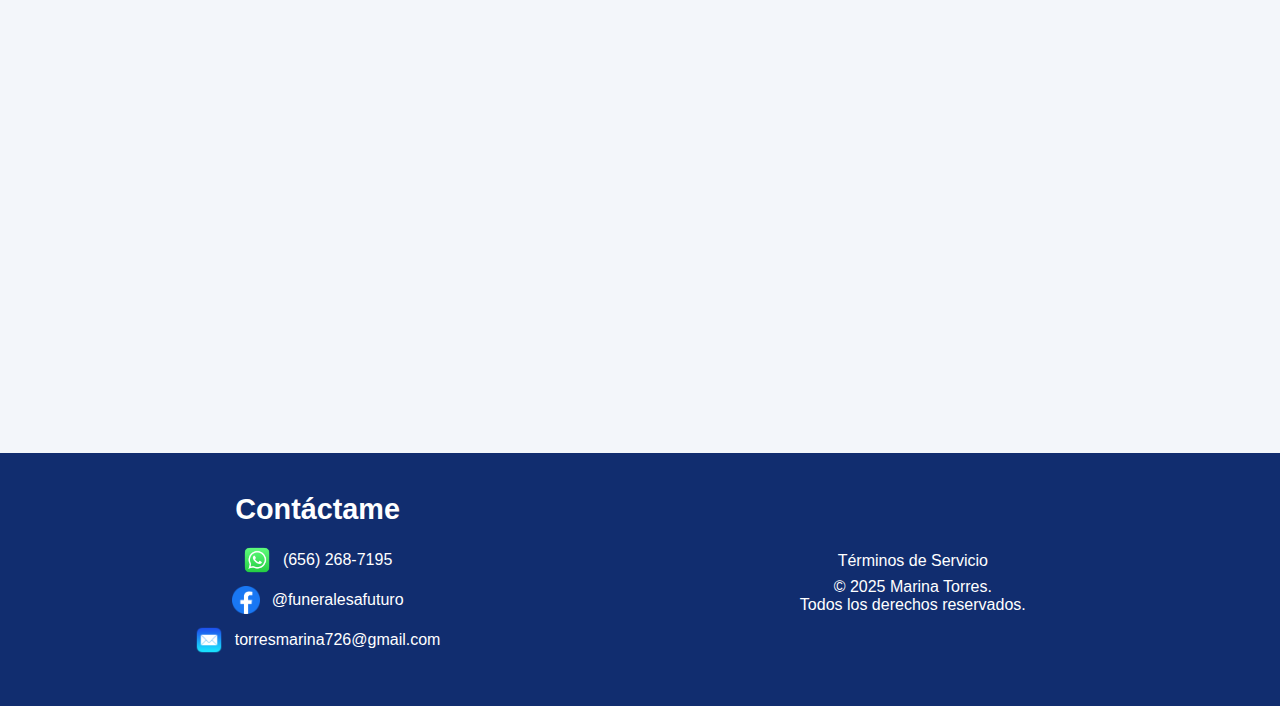
<file: ecologico.html>
<!DOCTYPE html>
<html lang="es">

<head>
  <meta charset="UTF-8" />
  <meta name="viewport" content="width=device-width, initial-scale=1.0" />
  <title>Marina Torres Servicios</title>
  <link rel="stylesheet" href="ecologico.css">
  <script src="menu.js" defer></script>
  <script src="carrusel.js" defer></script>
  <script src="ecologico.js" defer></script>
</head>

<body>
  <!-- BARRA SUPERIOR -->
  <section id="arriba">
    <section id="arriba-izq">
      <p>Atención <br> Personalizada</p>
      <h3>(656) 268-71-95</h3>
    </section>
    <section id="arriba-der">
      <p>Contáctanos</p>
      <a href="https://wa.me/526562687195?text=Hola%20quiero%20más%20información"><img src="img/inicio/whatsapp-icon.png" alt="WhatsApp"></a>
      <a href="https://www.facebook.com/profile.php?id=100063801675188"><img src="img/inicio/facebook-icon.png" alt="Facebook"></a>
      <a href="mailto:torresmarina726@gmail.com?subject=Quiero%20más%20información&body=Hola,%20me%20gustaría%20saber%20más%20sobre%20sus%20servicios."><img src="img/inicio/mail-icon.png" alt="Mail"></a>
    </section>
  </section>

  <!-- ENCABEZADO PRINCIPAL -->
  <header id="encabezado">
    <nav id="menu_principal" class="menu">
      <div id="logo_contenedor">
        <a href="#" onclick="event.preventDefault(); window.scrollTo({ top: 0, behavior: 'smooth' });">
          <img src="img/inicio/logo.png" alt="Logo" id="logo_imagen" /></a>
          <span id="logo_texto">Marina Torres <br />Asesor Certificado</span>
      </div>
      <div id="menu_icono" onclick="toggleMenu()">
        <div class="barra"></div>
        <div class="barra"></div>
        <div class="barra"></div>
      </div>
      <ul id="menu_lista">
        <li class="menu_item">
          <a href="index.html">Inicio</a>
          <ul class="submenu">
            <li><a href="index.html">Descuentos</a></li>
            <li><a href="index.html">Trayectoria</a></li>
            <li><a href="index.html">Contacto</a></li>
          </ul>
        </li>
        <li class="menu_item">
          <a href="servicios.html">Servicios</a>
          <ul class="submenu">
            <li><a href="servicios.html">Servicio Diamante</a></li>
            <li><a href="servicios.html">Servicio Oro</a></li>
            <li><a href="servicios.html">Servicio Plata</a></li>
            <li><a href="servicios.html">Cremación Directa</a></li>
          </ul>
        </li>
        <li class="menu_item">
          <a href="descanso.html">Panteones</a>
          <ul class="submenu">
            <li><a href="descanso.html">Fosas</a></li>
            <li><a href="descanso.html">Nichos</a></li>
            <li><a href="descanso.html">Mausoleos</a></li>
            <li><a href="descanso.html">Capilla Familiar</a></li>
          </ul>
        </li>
        <li class="menu_item">
          <a href="#" onclick="event.preventDefault(); window.scrollTo({ top: 0, behavior: 'smooth' });" class="inactiva">Ecológico</a>
          <ul class="submenu">
            <li><a href="#nichos">Nichos</a></li>
            <li><a href="#bioterra">BioTerra</a></li>
            <li><a href="#bioaqua">BioAqua</a></li>
            <li><a href="#arbol">Adopción de Árbol</a></li>
            <li><a href="#inhumacion">BioTerra</a></li>
            <li><a href="#contacto">Contacto</a></li>
          </ul>
        </li>
        <li class="menu_item">
          <a href="complementos.html">Complementos</a>
          <ul class="submenu">
            <li><a href="complementos.html">Lápidas</a></li>
            <li><a href="complementos.html">Aperturas y Cierres</a></li>
            <li><a href="complementos.html">Complemento de ataúd</a></li>
            <li><a href="complementos.html">Embalsamamiento</a></li>
          </ul>
        </li>
      </ul>
    </nav>
    
  </header>













  <section id="inicio"></section>

  <section id="inicio">
    <div id="img-principal">
      <img src="img/ecologico/Principal.jpg" alt="Imagen Principal" />
    </div>
  </section>

  <section id="recinto-eterno" class="recinto">
    <div class="recinto-titulo">
      <h2>Recinto Eterno</h2>
      <p class="recinto-descripcion">
        <strong>¿Te gustaría que tu amor, acciones y vivencias se conviertan en la celebración de nueva vida en la
          naturaleza?</strong><br>
        Recinto Eterno es un espacio natural donde los restos de tus seres amados pueden descansar rodeados de la
        naturaleza, la tierra, el agua, el viento y la esperanza de que un día volveremos a estar juntos.<br>
        En este recinto, mientras visitas los restos de tus seres queridos, sabrás que se integrarán nuevamente a la
        tierra y su estancia en este planeta no solo trascenderá en su amor y sus acciones, sino que sus restos físicos
        embellecerán un parque donde celebraremos la vida de aquellos que nos hicieron felices en su paso por nuestras
        vidas.<br>
        Este lugar brindará a ti y a tu familia espacios de contemplación donde puedas caminar, sentir, respirar la paz
        y tranquilidad sabiendo que tu ser amado trascendió a través de la naturaleza misma. <br>
        <i>Segundo Panteón Ecológico en México y el PRIMERO en Ciudad Juárez.</i>
      </p>
    </div>

    <div class="recinto-opciones">
      <div class="opcion" id="nichos">
        <img src="img/ecologico/nichos.png" alt="Nichos">
        <h3>NICHOS <span>para 2 o 4 personas</span></h3>
        <p>Las cenizas de sus seres queridos se disponen en un nicho tradicional rodeado de naturaleza que te brinda paz
          y armonía.</p>
      </div>

      <div class="opcion" id="bioterra">
        <img src="img/ecologico/piedramemorial.jpeg" alt="Bioterra">
        <h3>BIOTERRA <span>para 1 o 2 personas</span></h3>
        <p>Las cenizas de sus seres queridos se disponen en una urna biodegradable que se incorpora a la tierra.</p>
      </div>

      <div class="opcion" id="bioaqua">
        <img src="img/ecologico/bioaqua.jpg" alt="Bioaqua">
        <h3>BIOAQUA <span>para 1 o 2 personas</span></h3>
        <p>Las cenizas se colocan en una urna biodegradable en el lago de Recinto Eterno, donde el agua simboliza la
          vida y la purificación.</p>
      </div>

      <div class="opcion" id="arbol">
        <img src="img/ecologico/bioaqua-estanque.png" alt="Bioárbol">
        <h3>ADOPCIÓN DE ÁRBOL Y BIOÁRBOL <span>para 2, 6, 12 o 13 personas</span></h3>
        <p>Las cenizas se colocan en una urna biodegradable a los pies de un árbol, compartiendo el mismo espacio para
          nutrirlo juntos.</p>
      </div>

      <div class="opcion" id="inhumacion">
        <img src="img/ecologico/inhumacion.jpg" alt="Inhumación">
        <h3>INHUMACIÓN <span>para 1 persona</span></h3>
        <p>Espacios para inhumaciones tradicionales con ataúd ecológico o de madera para integrar al ser amado con la
          naturaleza.</p>
      </div>
    </div>
  </section>
















  <footer id="contacto">
    <section class="abajo-izq">
      <h3>Contáctame</h3>
      <a href="https://wa.me/526562687195?text=Hola%20quiero%20más%20información">
        <img src="img/inicio/whatsapp-icon.png" alt="Teléfono">
        <p>(656) 268-7195</p>
      </a>
      <a href="https://www.facebook.com/profile.php?id=100063801675188">
        <img src="img/inicio/facebook-icon.png" alt="Facebook">
        <p>@funeralesafuturo</p>
      </a>
      <a href="mailto:torresmarina726@gmail.com?subject=Quiero%20más%20información&body=Hola,%20me%20gustaría%20saber%20más%20sobre%20sus%20servicios.">
        <img src="img/inicio/mail-icon.png" alt="Correo">
        <p>torresmarina726@gmail.com</p>
      </a>
    </section>

    <section class="abajo-der">
      <!--<a href="/politica-de-privacidad.html">Política de Privacidad</a>-->
      <a href="terminos-de-servicio.html">Términos de Servicio</a>
      </p>
      <p>&copy; 2025 Marina Torres. <br> Todos los derechos reservados.</p>
    </section>
  </footer>
</body>

</html>
</file>
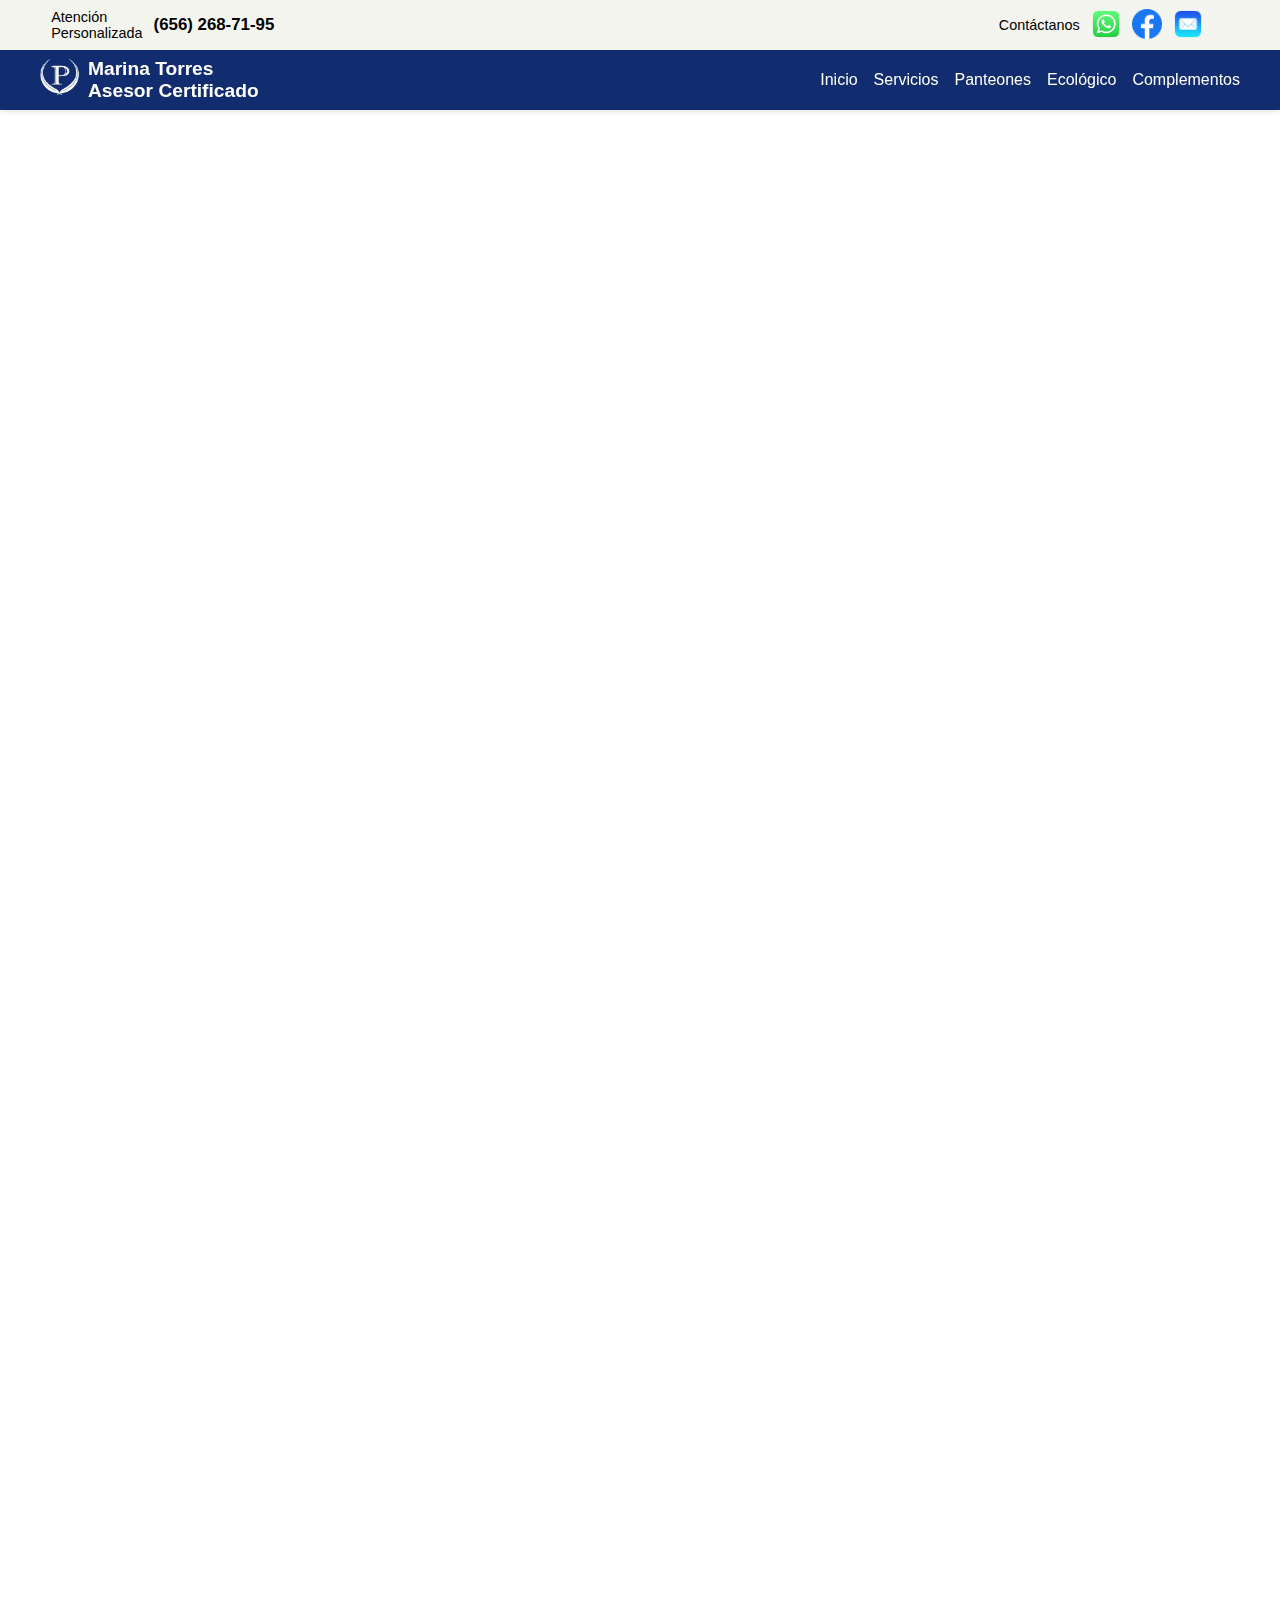
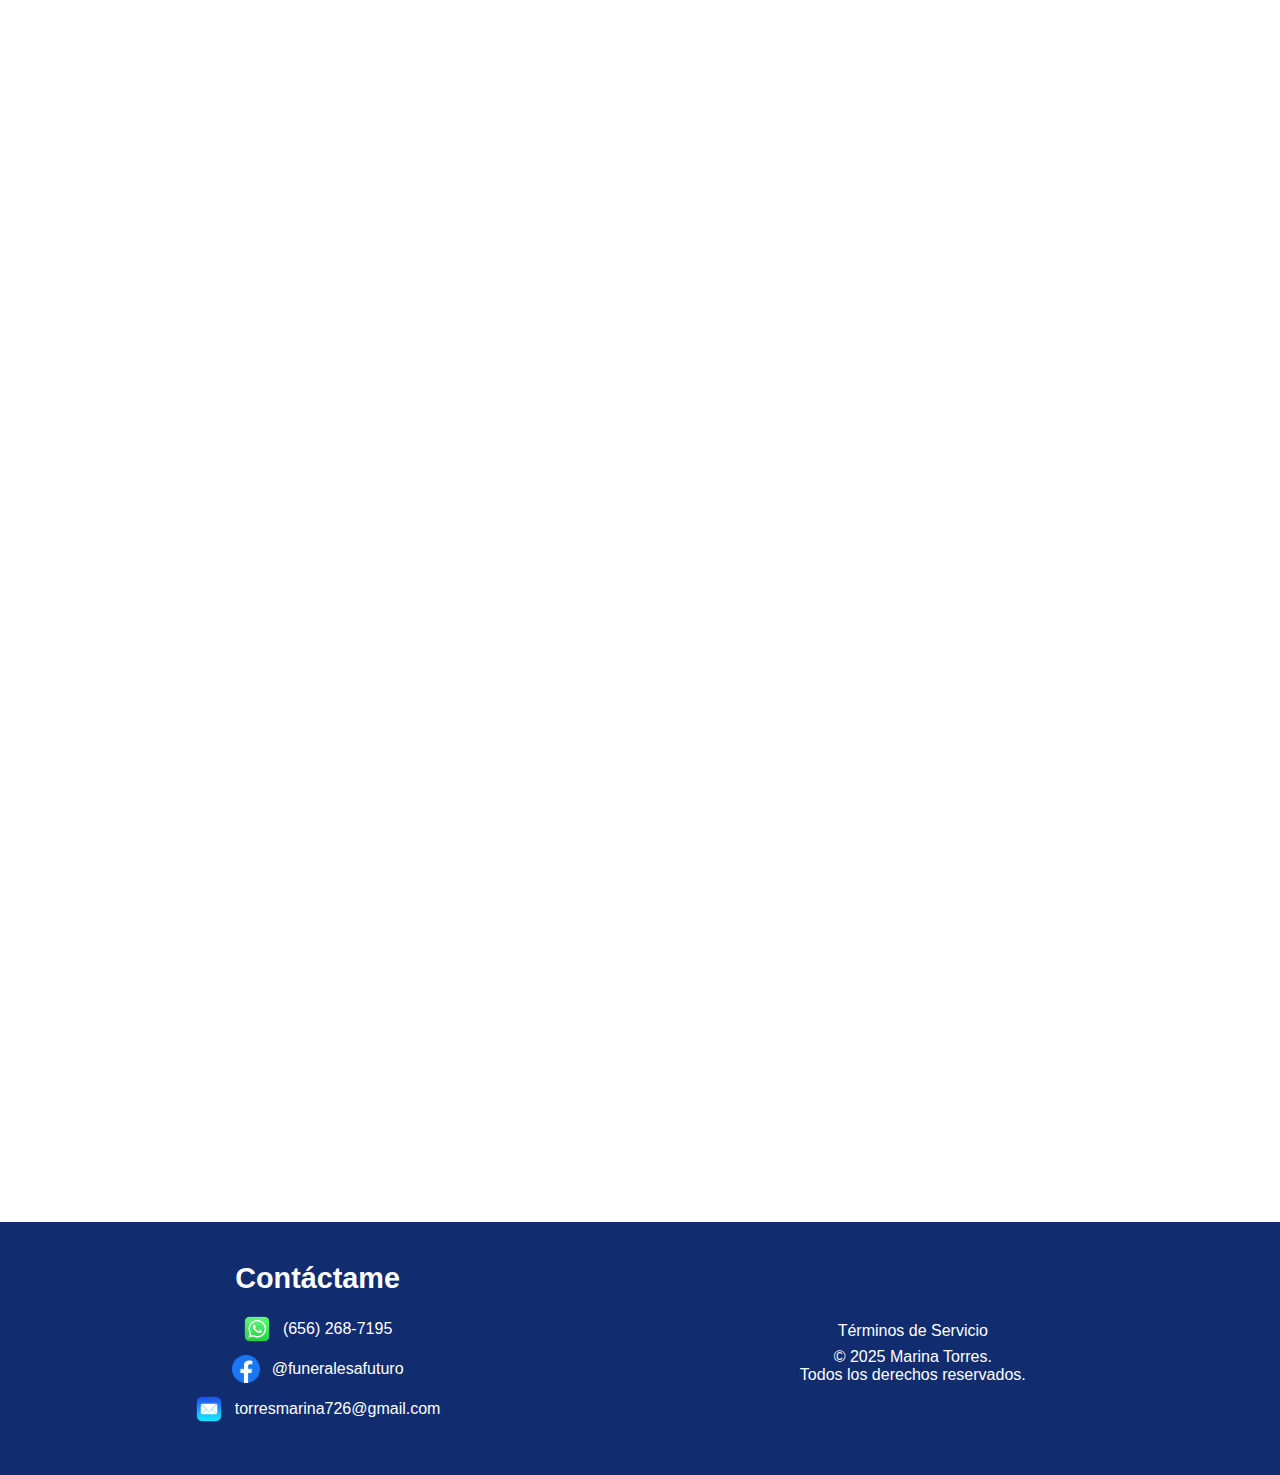
<file: servicios.html>
<!DOCTYPE html>
<html lang="es">

<head>
  <meta charset="UTF-8" />
  <meta name="viewport" content="width=device-width, initial-scale=1.0" />
  <title>Marina Torres Servicios</title>
  <link rel="stylesheet" href="servicios.css">
  <script src="menu.js" defer></script>
  <script src="carrusel.js" defer></script>
</head>

<body>
  <!-- BARRA SUPERIOR -->
  <section id="arriba">
    <section id="arriba-izq">
      <p>Atención <br> Personalizada</p>
      <h3>(656) 268-71-95</h3>
    </section>
    <section id="arriba-der">
      <p>Contáctanos</p>
      <a href="https://wa.me/526562687195?text=Hola%20quiero%20más%20información"><img src="img/inicio/whatsapp-icon.png" alt="WhatsApp"></a>
      <a href="https://www.facebook.com/profile.php?id=100063801675188"><img src="img/inicio/facebook-icon.png" alt="Facebook"></a>
      <a href="mailto:torresmarina726@gmail.com?subject=Quiero%20más%20información&body=Hola,%20me%20gustaría%20saber%20más%20sobre%20sus%20servicios."><img src="img/inicio/mail-icon.png" alt="Mail"></a>
    </section>
  </section>

  <!-- ENCABEZADO PRINCIPAL -->
  <header id="encabezado">
    <nav id="menu_principal" class="menu">
      <div id="logo_contenedor">
        <a href="#" onclick="event.preventDefault(); window.scrollTo({ top: 0, behavior: 'smooth' });">
          <img src="img/inicio/logo.png" alt="Logo" id="logo_imagen" /></a>
          <span id="logo_texto">Marina Torres <br />Asesor Certificado</span>
      </div>
      <div id="menu_icono" onclick="toggleMenu()">
        <div class="barra"></div>
        <div class="barra"></div>
        <div class="barra"></div>
      </div>
      <ul id="menu_lista">
        <li class="menu_item">
          <a href="index.html">Inicio</a>
          <ul class="submenu">
            <li><a href="index.html">Descuentos</a></li>
            <li><a href="index.html">Trayectoria</a></li>
            <li><a href="index.html">Contacto</a></li>
          </ul>
        </li>
        <li class="menu_item">
          <a href="#" onclick="event.preventDefault(); window.scrollTo({ top: 0, behavior: 'smooth' });" class="inactiva">Servicios</a>
          <ul class="submenu">
            <li><a href="#diamante">Servicio Diamante</a></li>
            <li><a href="#oro">Servicio Oro</a></li>
            <li><a href="#plata">Servicio Plata</a></li>
            <li><a href="#cremacion">Cremación Directa</a></li>
            <li><a href="#contacto">Contacto</a></li>
          </ul>
        </li>
        <li class="menu_item">
          <a href="descanso.html">Panteones</a>
          <ul class="submenu">
            <li><a href="descanso.html">Fosas</a></li>
            <li><a href="descanso.html">Nichos</a></li>
            <li><a href="descanso.html">Mausoleos</a></li>
            <li><a href="descanso.html">Capilla Familiar</a></li>
          </ul>
        </li>
        <li class="menu_item">
          <a href="ecologico.html">Ecológico</a>
          <ul class="submenu">
            <li><a href="ecologico.html">Adopción de Árbol</a></li>
            <li><a href="ecologico.html">BioTerra</a></li>
            <li><a href="ecologico.html">BioAgua</a></li>
          </ul>
        </li>
        <li class="menu_item">
          <a href="complementos.html">Complementos</a>
          <ul class="submenu">
            <li><a href="complementos.html">Lápidas</a></li>
            <li><a href="complementos.html">Aperturas y Cierres</a></li>
            <li><a href="complementos.html">Complemento de ataúd</a></li>
            <li><a href="complementos.html">Embalsamamiento</a></li>
          </ul>
        </li>
      </ul>
    </nav>
  </header>

  <section id="inicio"></section>
  <section id="diamante" class="servicio-imp">
    <div class="contenedor-servicio">

      <div class="carousel-contenido">
        <h2>Servicio Funerario Diamante</h2>
        <div class="carousel">
          <div class="carousel-images">
            <img src="img/servicios/recinto-oracion.png" alt="Recinto De La Oracion">
            <img src="img/servicios/LopezMateosPrivada.png" alt="Lopez Mateos Privada">
            <img src="img/servicios/LopezMateosAura.png" alt="Lopez Mateos Aura">
          </div>

          <button class="carousel-btn prev">&#10094;</button>
          <button class="carousel-btn next">&#10095;</button>

          <div class="carousel-indicators">
            <span class="bar active"></span>
            <span class="bar"></span>
            <span class="bar"></span>
          </div>
        </div>
      </div>

      <div class="texto-contenido">
        <p>
          <b>Este paquete contempla los siguientes elementos:</b> <br> <br>
          • Sala de velación por 16 horas, disponible en: <br>
          - Recinto de la Oración <br>
          - Perches López Mateos: <br>
          &nbsp;&nbsp;&nbsp;&nbsp;- Capilla Privada <br>
          &nbsp;&nbsp;&nbsp;&nbsp;- Capilla Aura (Privada Interior) <br><br>
          <span class="texto-oculto">
            • Ataúd metálico tipo Presidente (en modalidad de renta para servicios de cremación).<br>
            • Traslado del cuerpo dentro del fundo legal de Ciudad Juárez.<br>
            • Servicio de embalsamamiento.<br>
            • Carroza funeraria para el traslado al servicio religioso y posteriormente al cementerio.<br>
            • Libro de registro de asistentes al servicio.<br>
            • 96 estampas religiosas conmemorativas.<br>
            • Gestoría para trámites y documentación.<br>
            • Plan de saldos insolutos.<br>
            • Urna de mármol, incluida únicamente en servicios de cremación.<br>
            • Servicio de cafetería durante el velorio.<br>
            • Opción a servicio de cremación.
          </span>
        </p>

        <button class="ver-mas-btn">Ver más</button>
      </div>


    </div>
  </section>

  <section id="oro" class="servicio-imp">
    <div class="contenedor-servicio2">
      <div class="texto-contenido2">
        <p>
          <b>Este paquete contempla los siguientes elementos:</b> <br> <br>
          • Sala de velación por 16 horas, disponible en: <br>
          - Perches López Mateos: <br>
          &nbsp;&nbsp;&nbsp;&nbsp;- Capilla 1 <br>
          &nbsp;&nbsp;&nbsp;&nbsp;- Capilla 2 <br>
          &nbsp;&nbsp;&nbsp;&nbsp;- Capilla 3 <br>
          &nbsp;&nbsp;&nbsp;&nbsp;- Capilla 4 <br><br>
          <span class="texto-oculto">
            • Ataúd metálico tipo Presidente (en modalidad de renta para servicios de cremación).<br>
            • Traslado del cuerpo dentro del fundo legal de Ciudad Juárez.<br>
            • Servicio de embalsamamiento.<br>
            • Carroza funeraria para el traslado al servicio religioso y posteriormente al cementerio.<br>
            • Libro de registro de asistentes al servicio.<br>
            • 24 estampas religiosas conmemorativas.<br>
            • Gestoría para trámites y documentación.<br>
            • Plan de saldos insolutos.<br>
            • Opción a servicio de cremación.
          </span>
        </p>

        <button class="ver-mas-btn">Ver más</button>
      </div>

      <div class="carousel-contenido2">
        <h2>Servicio Funerario Oro</h2>
        <div class="carousel">
          <div class="carousel-images">
            <img src="img/servicios/Capilla1.png" alt="Capilla">
            <img src="img/servicios/Capilla-sala2.png" alt="Capilla Sala">
            <img src="img/servicios/Capilla-Sala.png" alt="Capilla Comedor">
          </div>

          <button class="carousel-btn prev">&#10094;</button>
          <button class="carousel-btn next">&#10095;</button>

          <div class="carousel-indicators">
            <span class="bar active"></span>
            <span class="bar"></span>
            <span class="bar"></span>
          </div>
        </div>
      </div>


    </div>
  </section>

  <section id="plata" class="servicio-imp">
    <div class="contenedor-servicio">

      <div class="carousel-contenido">
        <h2>Servicio Funerario Plata</h2>
        <div class="carousel">
          <div class="carousel-images">
            <img src="img/servicios/Capilla A.png" alt="Capilla A">
            <img src="img/servicios/CapillaB.png" alt="Capilla B">
            <img src="img/servicios/CapillaC.png" alt="Capilla C">
            <img src="img/servicios/CapillaSalaLetras.png" alt="Capilla Sala">
          </div>

          <button class="carousel-btn prev">&#10094;</button>
          <button class="carousel-btn next">&#10095;</button>

          <div class="carousel-indicators">
            <span class="bar active"></span>
            <span class="bar"></span>
            <span class="bar"></span>
            <span class="bar"></span>
          </div>
        </div>
      </div>

      <div class="texto-contenido">
        <p>
          <b>Este paquete contempla los siguientes elementos:</b> <br> <br>
          • Sala de velación por 16 horas, disponible en: <br>
          - Perches Jardin: <br>
          &nbsp;&nbsp;&nbsp;&nbsp;- Capilla A <br>
          &nbsp;&nbsp;&nbsp;&nbsp;- Capilla B <br>
          &nbsp;&nbsp;&nbsp;&nbsp;- Capilla C <br>
          &nbsp;&nbsp;&nbsp;&nbsp;- Capilla D <br><br>
          <span class="texto-oculto">
            • Ataúd metálico tipo Presidente (en modalidad de renta para servicios de cremación).<br>
            • Traslado del cuerpo dentro del fundo legal de Ciudad Juárez.<br>
            • Servicio de embalsamamiento.<br>
            • Carroza funeraria para el traslado al servicio religioso y posteriormente al cementerio.<br>
            • Libro de registro de asistentes al servicio.<br>
            • 24 estampas religiosas conmemorativas.<br>
            • Gestoría para trámites y documentación.<br>
            • Plan de saldos insolutos.<br>
            • Opción a servicio de cremación.
          </span>
        </p>

        <button class="ver-mas-btn">Ver más</button>
      </div>

    </div>
  </section>


  <section id="cremacion" class="servicio-imp">
    <div class="contenedor-servicio2">
      <div class="texto-contenido2">
        <p>
          <strong>Nuestro servicio incluye:</strong><br><br>

          • Levantamiento del cuerpo dentro del fundo legal de Ciudad Juárez.<br>
          • Traslado al área de reposo para su posterior cremación, previa programación.<br>
          • Proceso de cremación.<br>
          • Contenedor temporal para la conservación de las cenizas.<br>
          • Asesoría y gestoría en trámites y documentación.<br>
          • Plan de saldos insolutos.<br><br>

          <strong><em>Nota: Este servicio no incluye urna para cenizas.</em></strong><br><br>
          <span class="texto-oculto">
            <strong>Servicios adicionales con costo extra:</strong><br>
            • Servicio religioso con presencia de cenizas (incluye renta de arca).<br>
            • Nichos para resguardo de cenizas.
        </p>

        <button class="ver-mas-btn">Ver más</button>
      </div>
      <div class="carousel-contenido2">
        <h2>Cremacion Directa</h2>
        <div class="carousel">
          <div class="carousel-images">
            <img src="img/servicios/Urna.jpg" alt="Urna2">
          </div>
        </div>
      </div>


    </div>
  </section>





















  <footer id="contacto">
    <section class="abajo-izq">
      <h3>Contáctame</h3>
      <a href="https://wa.me/526562687195?text=Hola%20quiero%20más%20información">
        <img src="img/inicio/whatsapp-icon.png" alt="Teléfono">
        <p>(656) 268-7195</p>
      </a>
      <a href="https://www.facebook.com/profile.php?id=100063801675188">
        <img src="img/inicio/facebook-icon.png" alt="Facebook">
        <p>@funeralesafuturo</p>
      </a>
      <a href="mailto:torresmarina726@gmail.com?subject=Quiero%20más%20información&body=Hola,%20me%20gustaría%20saber%20más%20sobre%20sus%20servicios.">
        <img src="img/inicio/mail-icon.png" alt="Correo">
        <p>torresmarina726@gmail.com</p>
      </a>
    </section>

    <section class="abajo-der">
      <!--<a href="/politica-de-privacidad.html">Política de Privacidad</a>-->
      <a href="terminos-de-servicio.html">Términos de Servicio</a>
      </p>
      <p>&copy; 2025 Marina Torres. <br> Todos los derechos reservados.</p>
    </section>
  </footer>
</body>

</html>
</file>
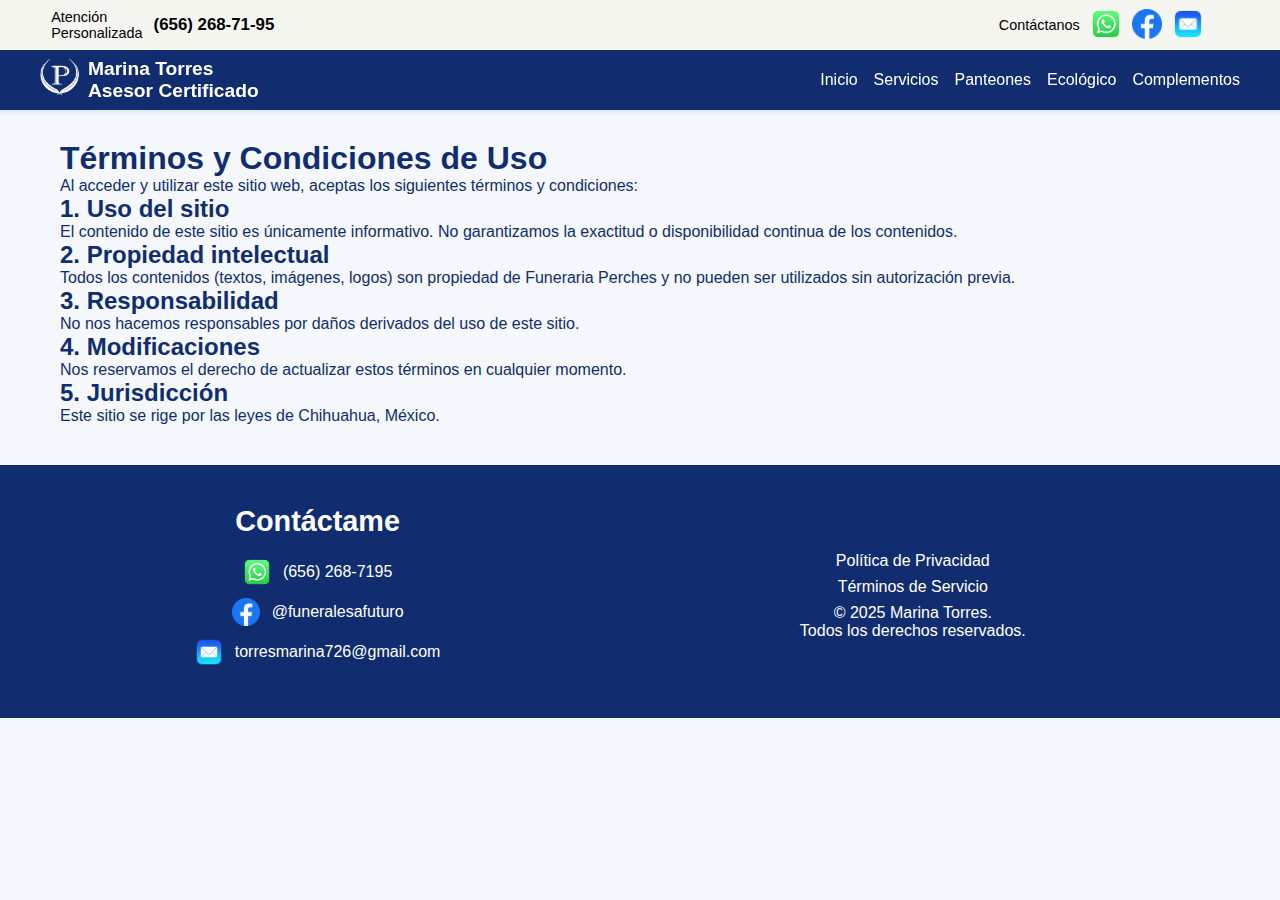
<file: terminos-de-servicio.html>
<!DOCTYPE html>
<html lang="es">

<head>
    <meta charset="UTF-8" />
    <meta name="viewport" content="width=device-width, initial-scale=1.0" />
    <title>Marina Torres Descanso</title>
    <link rel="stylesheet" href="complementos.css">
    <script src="menu.js" defer></script>
</head>

<body>
    <!-- BARRA SUPERIOR -->
    <section id="arriba">
        <section id="arriba-izq">
            <p>Atención <br> Personalizada</p>
            <h3>(656) 268-71-95</h3>
        </section>
        <section id="arriba-der">
            <p>Contáctanos</p>
            <a href="#contacto"><img src="img/inicio/whatsapp-icon.png" alt="WhatsApp"></a>
            <a href="#contacto"><img src="img/inicio/facebook-icon.png" alt="Facebook"></a>
            <a href="#contacto"><img src="img/inicio/mail-icon.png" alt="Mail"></a>
        </section>
    </section>

    <!-- ENCABEZADO PRINCIPAL -->
    <header id="encabezado">
        <nav id="menu_principal" class="menu">
            <div id="logo_contenedor">
                <a href="#" onclick="event.preventDefault(); window.scrollTo({ top: 0, behavior: 'smooth' });">
                    <img src="img/inicio/logo.png" alt="Logo" id="logo_imagen" /></a>
                <span id="logo_texto">Marina Torres <br />Asesor Certificado</span>
            </div>
            <div id="menu_icono" onclick="toggleMenu()">
                <div class="barra"></div>
                <div class="barra"></div>
                <div class="barra"></div>
            </div>
            <ul id="menu_lista">
                <li class="menu_item">
                    <a href="index.html">Inicio</a>
                    <ul class="submenu">
                        <li><a href="index.html">Descuentos</a></li>
                        <li><a href="index.html">Trayectoria</a></li>
                        <li><a href="index.html">Contacto</a></li>
                    </ul>
                </li>
                <li class="menu_item">
                    <a href="servicios.html">Servicios</a>
                    <ul class="submenu">
                        <li><a href="servicios.html">Servicio Diamante</a></li>
                        <li><a href="servicios.html">Servicio Oro</a></li>
                        <li><a href="servicios.html">Servicio Plata</a></li>
                        <li><a href="servicios.html">Cremación Directa</a></li>
                    </ul>
                </li>
                <li class="menu_item">
                    <a href="descanso.html">Panteones</a>
                    <ul class="submenu">
                        <li><a href="descanso.html">Fosas</a></li>
                        <li><a href="descanso.html">Nichos</a></li>
                        <li><a href="descanso.html">Mausoleos</a></li>
                        <li><a href="descanso.html">Capilla Familiar</a></li>
                    </ul>
                </li>
                <li class="menu_item">
                    <a href="ecologico.html">Ecológico</a>
                    <ul class="submenu">
                        <li><a href="ecologico.html">Nichos</a></li>
                        <li><a href="ecologico.html">BioTerra</a></li>
                        <li><a href="ecologico.html">BioAqua</a></li>
                        <li><a href="ecologico.html">Adopción de Árbol</a></li>
                        <li><a href="ecologico.html">BioTerra</a></li>
                    </ul>
                </li>
                <li class="menu_item">
                    <a href="complementos.html">Complementos</a>
                    <ul class="submenu">
                        <li><a href="complementos.html">Lápidas</a></li>
                        <li><a href="complementos.html">Aperturas y Cierres</a></li>
                        <li><a href="complementos.html">Complemento de ataúd</a></li>
                        <li><a href="complementos.html">Embalsamamiento</a></li>
                    </ul>
                </li>
            </ul>
        </nav>
    </header>

    <section id="inicio"></section>
    <main>

        <h1>Términos y Condiciones de Uso</h1>
        <p>Al acceder y utilizar este sitio web, aceptas los siguientes términos y condiciones:</p>

        <h2>1. Uso del sitio</h2>
        <p>El contenido de este sitio es únicamente informativo. No garantizamos la exactitud o disponibilidad continua
            de los contenidos.</p>

        <h2>2. Propiedad intelectual</h2>
        <p>Todos los contenidos (textos, imágenes, logos) son propiedad de Funeraria Perches y no pueden ser
            utilizados sin autorización previa.</p>

        <h2>3. Responsabilidad</h2>
        <p>No nos hacemos responsables por daños derivados del uso de este sitio.</p>

        <h2>4. Modificaciones</h2>
        <p>Nos reservamos el derecho de actualizar estos términos en cualquier momento.</p>

        <h2>5. Jurisdicción</h2>
        <p>Este sitio se rige por las leyes de Chihuahua, México.</p>



    </main>



    <footer id="contacto">
        <section class="abajo-izq">
            <h3>Contáctame</h3>
            <a href="#">
                <img src="img/inicio/whatsapp-icon.png" alt="Teléfono">
                <p>(656) 268-7195</p>
            </a>
            <a href="#">
                <img src="img/inicio/facebook-icon.png" alt="Instagram">
                <p>@funeralesafuturo</p>
            </a>
            <a href="#">
                <img src="img/inicio/mail-icon.png" alt="Correo">
                <p>torresmarina726@gmail.com</p>
            </a>
        </section>

        <section class="abajo-der">
            <a href="/politica-de-privacidad.html">Política de Privacidad</a>
            <a href="/terminos-de-servicio.html">Términos de Servicio</a>
            </p>
            <p>&copy; 2025 Marina Torres. <br> Todos los derechos reservados.</p>
        </section>
    </footer>
</body>

</html>
</file>
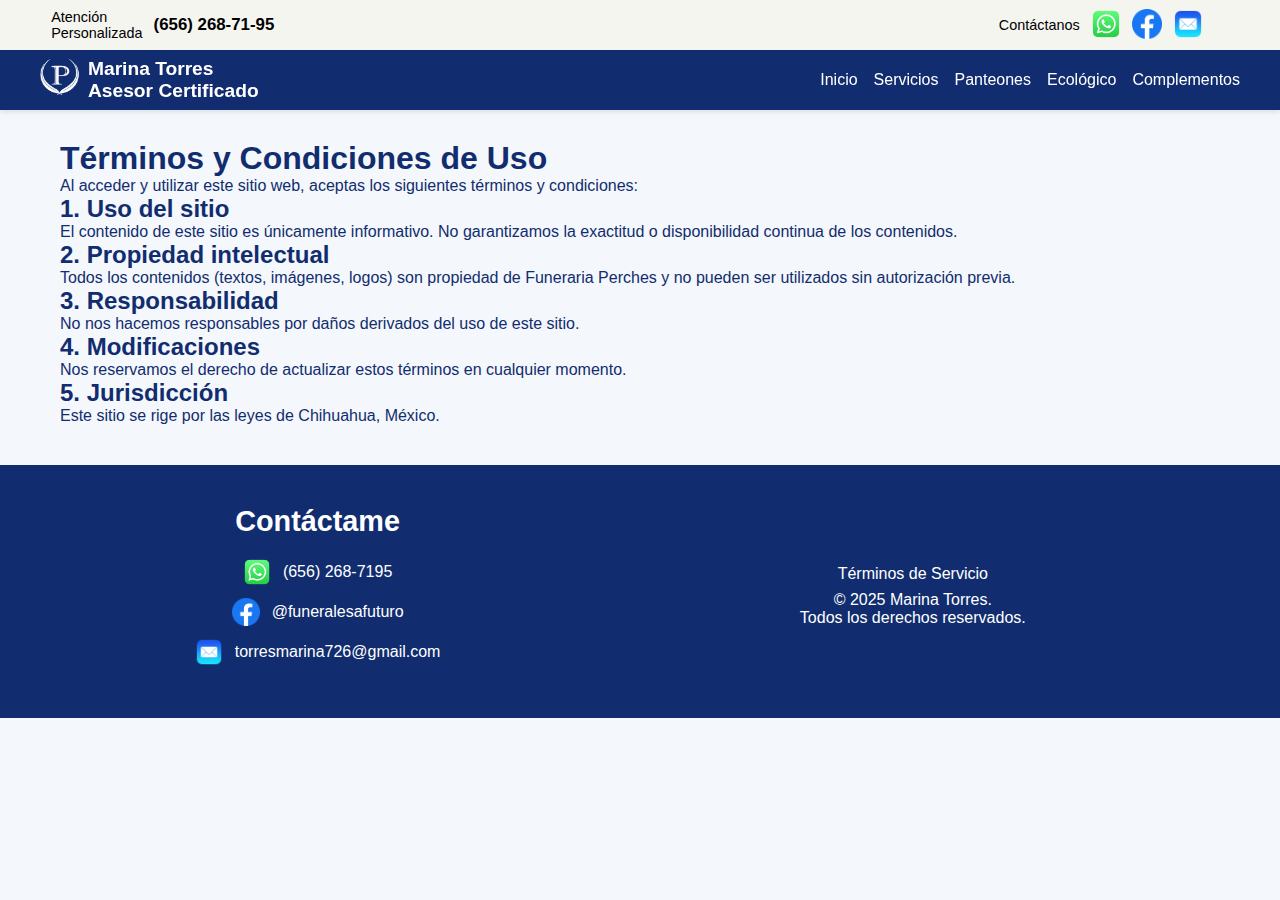
<file: terminos.html>
<!DOCTYPE html>
<html lang="es">

<head>
    <meta charset="UTF-8" />
    <meta name="viewport" content="width=device-width, initial-scale=1.0" />
    <title>Marina Torres Descanso</title>
    <link rel="stylesheet" href="complementos.css">
    <script src="menu.js" defer></script>
</head>

<body>
    <!-- BARRA SUPERIOR -->
    <section id="arriba">
        <section id="arriba-izq">
            <p>Atención <br> Personalizada</p>
            <h3>(656) 268-71-95</h3>
        </section>
        <section id="arriba-der">
            <p>Contáctanos</p>
            <a href="https://wa.me/526562687195?text=Hola%20quiero%20más%20información"><img src="img/inicio/whatsapp-icon.png" alt="WhatsApp"></a>
            <a href="https://www.facebook.com/profile.php?id=100063801675188"><img src="img/inicio/facebook-icon.png" alt="Facebook"></a>
            <a href="mailto:torresmarina726@gmail.com?subject=Quiero%20más%20información&body=Hola,%20me%20gustaría%20saber%20más%20sobre%20sus%20servicios."><img src="img/inicio/mail-icon.png" alt="Mail"></a>
        </section>
    </section>

    <!-- ENCABEZADO PRINCIPAL -->
    <header id="encabezado">
        <nav id="menu_principal" class="menu">
            <div id="logo_contenedor">
                <a href="#" onclick="event.preventDefault(); window.scrollTo({ top: 0, behavior: 'smooth' });">
                    <img src="img/inicio/logo.png" alt="Logo" id="logo_imagen" /></a>
                <span id="logo_texto">Marina Torres <br />Asesor Certificado</span>
            </div>
            <div id="menu_icono" onclick="toggleMenu()">
                <div class="barra"></div>
                <div class="barra"></div>
                <div class="barra"></div>
            </div>
            <ul id="menu_lista">
                <li class="menu_item">
                    <a href="index.html">Inicio</a>
                    <ul class="submenu">
                        <li><a href="index.html">Descuentos</a></li>
                        <li><a href="index.html">Trayectoria</a></li>
                        <li><a href="index.html">Contacto</a></li>
                    </ul>
                </li>
                <li class="menu_item">
                    <a href="servicios.html">Servicios</a>
                    <ul class="submenu">
                        <li><a href="servicios.html">Servicio Diamante</a></li>
                        <li><a href="servicios.html">Servicio Oro</a></li>
                        <li><a href="servicios.html">Servicio Plata</a></li>
                        <li><a href="servicios.html">Cremación Directa</a></li>
                    </ul>
                </li>
                <li class="menu_item">
                    <a href="descanso.html">Panteones</a>
                    <ul class="submenu">
                        <li><a href="descanso.html">Fosas</a></li>
                        <li><a href="descanso.html">Nichos</a></li>
                        <li><a href="descanso.html">Mausoleos</a></li>
                        <li><a href="descanso.html">Capilla Familiar</a></li>
                    </ul>
                </li>
                <li class="menu_item">
                    <a href="ecologico.html">Ecológico</a>
                    <ul class="submenu">
                        <li><a href="ecologico.html">Nichos</a></li>
                        <li><a href="ecologico.html">BioTerra</a></li>
                        <li><a href="ecologico.html">BioAqua</a></li>
                        <li><a href="ecologico.html">Adopción de Árbol</a></li>
                        <li><a href="ecologico.html">BioTerra</a></li>
                    </ul>
                </li>
                <li class="menu_item">
                    <a href="complementos.html">Complementos</a>
                    <ul class="submenu">
                        <li><a href="complementos.html">Lápidas</a></li>
                        <li><a href="complementos.html">Aperturas y Cierres</a></li>
                        <li><a href="complementos.html">Complemento de ataúd</a></li>
                        <li><a href="complementos.html">Embalsamamiento</a></li>
                    </ul>
                </li>
            </ul>
        </nav>
    </header>

    <section id="inicio"></section>
    <main>

        <h1>Términos y Condiciones de Uso</h1>
        <p>Al acceder y utilizar este sitio web, aceptas los siguientes términos y condiciones:</p>

        <h2>1. Uso del sitio</h2>
        <p>El contenido de este sitio es únicamente informativo. No garantizamos la exactitud o disponibilidad continua
            de los contenidos.</p>

        <h2>2. Propiedad intelectual</h2>
        <p>Todos los contenidos (textos, imágenes, logos) son propiedad de Funeraria Perches y no pueden ser
            utilizados sin autorización previa.</p>

        <h2>3. Responsabilidad</h2>
        <p>No nos hacemos responsables por daños derivados del uso de este sitio.</p>

        <h2>4. Modificaciones</h2>
        <p>Nos reservamos el derecho de actualizar estos términos en cualquier momento.</p>

        <h2>5. Jurisdicción</h2>
        <p>Este sitio se rige por las leyes de Chihuahua, México.</p>



    </main>



    <footer id="contacto">
        <section class="abajo-izq">
            <h3>Contáctame</h3>
            <a href="https://wa.me/526562687195?text=Hola%20quiero%20más%20información">
                <img src="img/inicio/whatsapp-icon.png" alt="Teléfono">
                <p>(656) 268-7195</p>
            </a>
            <a href="https://www.facebook.com/profile.php?id=100063801675188">
                <img src="img/inicio/facebook-icon.png" alt="Facebook">
                <p>@funeralesafuturo</p>
            </a>
            <a href="mailto:torresmarina726@gmail.com?subject=Quiero%20más%20información&body=Hola,%20me%20gustaría%20saber%20más%20sobre%20sus%20servicios.">
                <img src="img/inicio/mail-icon.png" alt="Correo">
                <p>torresmarina726@gmail.com</p>
            </a>
        </section>

        <section class="abajo-der">
            <!--<a href="/politica-de-privacidad.html">Política de Privacidad</a>-->
            <a href="#"onclick="event.preventDefault(); window.scrollTo({ top: 0, behavior: 'smooth' });">Términos de Servicio</a>
            </p>
            <p>&copy; 2025 Marina Torres. <br> Todos los derechos reservados.</p>
        </section>
    </footer>
</body>

</html>
</file>
<file: inicio.css>
/* ===== RESET GENERAL ===== */
* {
  margin: 0;
  padding: 0;
  box-sizing: border-box;
  font-family: 'Segoe UI', sans-serif;
}

body {
  font-family: Arial, sans-serif;
  overflow-x: hidden;
  max-width: 100%;
}

main,
section#inicio {
  margin-top: 100px;
}

/* ===== BARRA SUPERIOR ===== */
#arriba {
  position: fixed;
  top: 0;
  left: 0;
  width: 100%;
  height: 50px;
  background-color: #f5f5f0;
  color: #000;
  display: flex;
  justify-content: space-between;
  align-items: center;
  font-size: 0.9rem;
  z-index: 1001;
  transition: top 0.3s ease;
}

#arriba.oculto {
  top: -60px;
}

#arriba-izq {
  display: flex;
  align-items: center;
  gap: 0.7rem;
  margin-left: 4%;
}

#arriba-izq p,
#arriba-izq h3,
#arriba-der p {
  margin: 0;
}

#arriba-der {
  display: flex;
  align-items: center;
  gap: 0.7rem;
  margin-right: 6%;
  transition: transform 0.2s ease;
}

#arriba-der a img {
  width: 30px;
  height: 30px;
}

#arriba-der a:hover {
  opacity: 0.9;
  transform: scale(1.12);
}

/* ===== ENCABEZADO PRINCIPAL ===== */
#encabezado {
  position: fixed;
  top: 50px;
  width: 100%;
  z-index: 1000;
  background-color: rgb(17, 45, 111);
  color: white;
  box-shadow: 0 2px 5px rgba(0, 0, 0, 0.1);
  padding: 0.5rem 1rem;
  transition: top 0.3s ease;
  justify-items: center;
}

.menu {
  display: flex;
  align-items: center;
  width: 100%;
  max-width: 1200px;
  justify-content: space-between;
}

#logo_contenedor {
  display: flex;
  align-items: center;
  gap: 0.5rem;
}

#logo_imagen {
  width: 40px;
  height: 40px;
}

#logo_texto {
  font-size: 1.2rem;
  font-weight: bold;
}

#menu_icono {
  display: none;
  flex-direction: column;
  cursor: pointer;
}

.barra {
  height: 3px;
  background-color: white;
  margin: 4px 0;
  width: 25px;
  transition: 0.4s;
}

#menu_lista {
  list-style: none;
  display: flex;
  gap: 1rem;
}

.menu_item {
  position: relative;
}

.menu_item a {
  text-decoration: none;
  color: white;
  position: relative;
  transition: all 0.4s ease;
}

.menu_item a::after {
  content: "";
  position: absolute;
  left: 50%;
  bottom: -3px;
  width: 0;
  height: 2px;
  background: #3b82f6;
  transition: 0.4s ease;
  transform: translateX(-50%);
}

.menu_item a:hover {
  font-size: 1.05rem;
}

.menu_item a:hover::after {
  width: 90%;
}

.submenu {
  opacity: 0;
  transform: translateY(-10px);
  visibility: hidden;
  max-height: 0;
  overflow: hidden;
  transition: all 0.3s ease;
  position: absolute;
  background-color: #0b1d45;
  top: 100%;
  left: 0;
  padding: 0.5rem 0;
  min-width: 180px;
  z-index: 999;
}

.menu_item:hover .submenu {
  opacity: 1;
  transform: translateY(0);
  visibility: visible;
  max-height: 500px;
}

.submenu li a {
  display: block;
  padding: 0.5rem 1rem;
  white-space: nowrap;
}








/* === Overlay para cuando el menú está abierto === */
#menu_overlay {
  position: fixed;
  top: 0;
  left: 0;
  height: 100%;
  width: 100%;
  background-color: rgba(0,0,0,0.5);
  display: none;
  z-index: 999;
}

#menu_overlay.activo {
  display: block;
}

/* === Icono hamburguesa animado === */
#menu_icono.abierto .barra:nth-child(1) {
  transform: rotate(45deg) translate(5px, 5px);
}

#menu_icono.abierto .barra:nth-child(2) {
  opacity: 0;
}

#menu_icono.abierto .barra:nth-child(3) {
  transform: rotate(-45deg) translate(6px, -6px);
}

#menu_icono.abierto .barra {
  transition: transform 0.3s ease, opacity 0.3s ease;
}








/* ===== IMAGEN PRINCIPAL ===== */
#img-principal,
#img-principal img {
  width: 100%;
}

#img-principal {
  animation: zoomIn 4s ease-out forwards;
}

@keyframes zoomIn {
  0% {
    transform: scale(1);
  }

  100% {
    transform: scale(1.02);
  }
}


/* ===== SECCIÓN DESCUENTOS ===== */
.descuentos {
  text-align: center;
  padding: 40px 20px;
  background-color: #f5f5f5;
}

.descuentos h2 {
  font-size: 2.5rem;
  color: rgb(17, 45, 111);
  margin-bottom: 30px;
}

.imagenes-contenedor {
  display: flex;
  flex-wrap: wrap;
  justify-content: center;
  gap: 15px;
}

.imagenes-contenedor img {
  width: 25%;
  max-width: 300px;
  aspect-ratio: 1 / 1;
  object-fit: cover;
  border: 4px solid rgb(17, 45, 111);
  border-radius: 8px;
  transition: transform 0.4s ease, border-color 0.4s ease;
}

.imagenes-contenedor img:hover {
  transform: scale(1.1);
  border-color: rgb(60, 90, 160);
}







.marina-seccion {
  background: #f3f6fa;
  color: #112d6f;
  padding: 60px 20px;
  font-family: 'Segoe UI', sans-serif;
}

.marina-presentacion {
  max-width: 900px;
  margin: 0 auto 50px auto;
  display: flex;
  flex-wrap: wrap;
  align-items: center;
  justify-content: center;
  gap: 30px;
  text-align: center;
}

.marina-foto {
  width: 180px;
  height: 180px;
  border-radius: 50%;
  object-fit: cover;
  box-shadow: 0 4px 15px rgba(17, 45, 111, 0.3);
  flex-shrink: 0;
}

.marina-presentacion h2 {
  flex: 1 1 400px;
  text-align: left;
  color: #112d6f;
}

.marina-presentacion p {
  flex: 1 1 400px;
  color: #000;
  text-align: justify;
}

.marina-reseñas-wrapper {
  overflow: hidden;
  max-width: 1200px;
  margin: 0 auto;
  position: relative;
}

.marina-reseñas {
  display: flex;
  transition: transform 0.5s ease;
  will-change: transform;
  gap: 30px;
}

.reseña {
  flex: 0 0 calc((100% - 60px) / 3); /* 3 tarjetas por fila */
  background: white;
  border-radius: 16px;
  box-shadow: 0 6px 15px rgba(0, 0, 0, 0.1);
  padding: 25px 30px;
  font-size: 1rem;
  line-height: 1.7;
  color: #444;
  position: relative;
  box-sizing: border-box;
  height: auto;
}


.reseña::before,
.reseña::after {
  content: '"';
  font-size: 3rem;
  position: absolute;
  color: #c0c0c0;
}
.reseña::before {
  top: 5px;
  left: 10px;
}
.reseña::after {
  bottom: 5px;
  right: 10px;
}


.indicadores {
  display: flex;
  justify-content: center;
  gap: 10px;
  margin-top: 20px;
}

.indicadores button {
  width: 12px;
  height: 12px;
  border-radius: 50%;
  border: none;
  background-color: #c0c0c0;
  cursor: pointer;
  transition: background-color 0.3s ease, transform 0.2s ease;
}

.indicadores button.activo {
  background-color: #112d6f;
  transform: scale(1.3);
}


















/* ===== FOOTER ===== */
footer {
  width: 100%;
  background-color: rgb(17, 45, 111);
  color: white;
  padding: 40px 20px;
  display: flex;
  flex-direction: row;
  align-items: center;
  text-align: center;
}

.abajo-izq,
.abajo-der {
  width: 48%;
}

.abajo-izq h3 {
  font-size: 1.8em;
  margin-bottom: 20px;
}

.abajo-izq a {
  display: flex;
  align-items: center;
  justify-content: center;
  text-decoration: none;
  color: white;
  margin-bottom: 12px;
  transition: transform 0.3s ease, opacity 0.3s ease;
}

.abajo-izq a:hover {
  transform: scale(1.05);
  opacity: 0.8;
}

.abajo-izq img {
  width: 28px;
  height: 28px;
  margin-right: 12px;
}

.abajo-izq p {
  margin: 0;
  font-size: 1em;
}

.abajo-der a {
  display: block;
  margin: 8px 0;
  color: white;
  text-decoration: none;
  font-size: 1em;
  transition: color 0.3s ease;
}

.abajo-der a:hover {
  color: #a8c6ff;
  text-decoration: underline;
}

/* ===== MEDIA QUERIES ===== */


@media (max-width: 900px) {
.reseña {
    flex: 0 0 50%;
  }
}





@media screen and (max-width: 768px) {
  #arriba-izq {
    display: block;
  }

  #menu_icono {
    display: flex;
  }

  #menu_lista {
    display: none;
    flex-direction: column;
    width: 100%;
    background-color: #0b1d45;
    position: absolute;
    top: 100%;
    left: 0;
    padding: 10px;
  }

  #menu_lista a {
    margin: 8px;
    margin-left: 15px;
  }

  #menu_lista.show {
    display: flex;
  }

  .menu_item {
    width: 100%;
  }

  .submenu {
    position: static;
    display: none;
    max-height: 0;
    overflow: hidden;
    opacity: 0;
    transform: translateY(-10px);
    transition: all 0.3s ease;
  }

  .submenu.visible {
    display: block;
    max-height: 500px;
    opacity: 1;
    transform: translateY(0);

  }

  .submenu li a {
    padding-left: 2rem;
  }

  .imagenes-contenedor img {
    width: 45%;
  }

  .descuentos h1 {
    font-size: 2rem;
  }




 .reseña {
    flex: 0 0 100%;
    max-width: 100%;
    min-width: 100%;
    box-sizing: border-box;
    height: auto;
  }
  .marina-reseñas {
    gap: 0;
  }

.reseña {
    padding: 8px;
  }

  .reseña p {
    font-size: 14px;
  }


  footer {
    flex-direction: column;
    justify-content: center;
  }

  .abajo-izq,
  .abajo-der {
    margin: 0 40px;
    max-width: 400px;
  }

  .abajo-izq a,
  .abajo-der a {
    text-align: center;
  }

  .abajo-der {
    margin-top: 5%;
  }
}


@media (max-width: 500px) {
  .reseña {
    flex: 0 0 100%;
    font-size: 0.95rem;
    padding: 20px;
  }

  .marina-presentacion {
    flex-direction: column;
    text-align: center;
  }

  .marina-presentacion h2,
  .marina-presentacion p {
    text-align: center;
    flex: auto;
  }

    .marina-reseñas {
    gap: 0;
  }

  .marina-reseñas-wrapper {
    max-width: 100vw;
    padding: 0 10px;
  }
}










@media screen and (max-width: 490px) {
  #arriba {
    font-size: small;
  }

  #logo_texto {
    font-size: large;
  }

  #arriba-der a img {
    width: 25px;
    height: 25px;
  }

  #arriba-der p {
    font-size: small;
  }


  .imagenes-contenedor img {
    width: 70%;
  }

  .descuentos h2 {
    font-size: 1.8rem;
  }
}
</file>
<file: complementos.css>
/* ===== RESET GENERAL ===== */
* {
  margin: 0;
  padding: 0;
  box-sizing: border-box;

}

body {
  font-family: Arial, sans-serif;
  overflow-x: hidden;
  max-width: 100%;
  background-color: white;
}

main,
section#inicio {
  margin-top: 100px;
}


main {
  padding: 40px 20px;
}


/* ===== BARRA SUPERIOR ===== */
#arriba {
  position: fixed;
  top: 0;
  left: 0;
  width: 100%;
  height: 50px;
  background-color: #f5f5f0;
  color: #000;
  display: flex;
  justify-content: space-between;
  align-items: center;
  font-size: 0.9rem;
  z-index: 1001;
  transition: top 0.3s ease;
}

#arriba.oculto {
  top: -60px;
}

#arriba-izq {
  display: flex;
  align-items: center;
  gap: 0.7rem;
  margin-left: 4%;
}

#arriba-izq p,
#arriba-izq h3,
#arriba-der p {
  margin: 0;
}

#arriba-der {
  display: flex;
  align-items: center;
  gap: 0.7rem;
  margin-right: 6%;
  transition: transform 0.2s ease;
}

#arriba-der a img {
  width: 30px;
  height: 30px;
}

#arriba-der a:hover {
  opacity: 0.9;
  transform: scale(1.12);
}

/* ===== ENCABEZADO PRINCIPAL ===== */
#encabezado {
  position: fixed;
  top: 50px;
  width: 100%;
  z-index: 1000;
  background-color: rgb(17, 45, 111);
  color: white;
  box-shadow: 0 2px 5px rgba(0, 0, 0, 0.1);
  padding: 0.5rem 1rem;
  transition: top 0.3s ease;
  justify-items: center;
}

.menu {
  display: flex;
  align-items: center;
  width: 100%;
  max-width: 1200px;
  justify-content: space-between;
}

#logo_contenedor {
  display: flex;
  align-items: center;
  gap: 0.5rem;
}

#logo_imagen {
  width: 40px;
  height: 40px;
}

#logo_texto {
  font-size: 1.2rem;
  font-weight: bold;
}

#menu_icono {
  display: none;
  flex-direction: column;
  cursor: pointer;
}

.barra {
  height: 3px;
  background-color: white;
  margin: 4px 0;
  width: 25px;
  transition: 0.4s;
}

#menu_lista {
  list-style: none;
  display: flex;
  gap: 1rem;
}

.menu_item {
  position: relative;
}

.menu_item a {
  text-decoration: none;
  color: white;
  position: relative;
  transition: all 0.4s ease;
}

.menu_item a::after {
  content: "";
  position: absolute;
  left: 50%;
  bottom: -3px;
  width: 0;
  height: 2px;
  background: #3b82f6;
  transition: 0.4s ease;
  transform: translateX(-50%);
}

.menu_item a:hover {
  font-size: 1.05rem;
}

.menu_item a:hover::after {
  width: 90%;
}

.submenu {
  opacity: 0;
  transform: translateY(-10px);
  visibility: hidden;
  max-height: 0;
  overflow: hidden;
  transition: all 0.3s ease;
  position: absolute;
  background-color: #0b1d45;
  top: 100%;
  left: 0;
  padding: 0.5rem 0;
  min-width: 180px;
  z-index: 999;
}

.menu_item:hover .submenu {
  opacity: 1;
  transform: translateY(0);
  visibility: visible;
  max-height: 500px;
}

.submenu li a {
  display: block;
  padding: 0.5rem 1rem;
  white-space: nowrap;
}




/* === Overlay para cuando el menú está abierto === */
#menu_overlay {
  position: fixed;
  top: 0;
  left: 0;
  height: 100%;
  width: 100%;
  background-color: rgba(0,0,0,0.5);
  display: none;
  z-index: 999;
}

#menu_overlay.activo {
  display: block;
}

/* === Icono hamburguesa animado === */
#menu_icono.abierto .barra:nth-child(1) {
  transform: rotate(45deg) translate(5px, 5px);
}

#menu_icono.abierto .barra:nth-child(2) {
  opacity: 0;
}

#menu_icono.abierto .barra:nth-child(3) {
  transform: rotate(-45deg) translate(6px, -6px);
}

#menu_icono.abierto .barra {
  transition: transform 0.3s ease, opacity 0.3s ease;
}

/* === Submenús solo activos en la página actual === */
.menu_item > a.inactiva + .submenu {
  display: none !important;
  opacity: 0 !important;
  visibility: hidden !important;
  pointer-events: none;
  max-height: 0 !important;
  transform: none !important;
}

.menu_item > a.inactiva {
  pointer-events: auto;
  cursor: default;
}







/* ===== SERVICIO ===== */

body {
  margin: 0;
  font-family: 'Segoe UI', sans-serif;
  background: #f4f7fb;
  color: #112d6f;
}

main {
  padding: 40px 20px;
  max-width: 1200px;
  margin: 0 auto;
}

.servicio {
  display: flex;
  flex-wrap: wrap;
  background: white;
  border-radius: 12px;
  box-shadow: 0 6px 15px rgba(0, 0, 0, 0.1);
  margin-bottom: 40px;
  overflow: hidden;
  transition: transform 0.3s ease;
}

.servicio:hover {
  transform: translateY(-5px);
}

.servicio img {
  width: 100%;
  max-width: 400px;
  object-fit: cover;
  flex: 1 1 300px;
}

.texto-contenido {
  flex: 2 1 400px;
  padding: 30px;
}

.texto-contenido h2 {
  margin-top: 0;
  margin-bottom: 15px;
  font-size: 2rem;
}

.texto-contenido p {
  font-size: 1.05rem;
  line-height: 1.6;
  color: #333;
}




























/* ===== FOOTER ===== */
footer {
  width: 100%;
  background-color: rgb(17, 45, 111);
  color: white;
  padding: 40px 20px;
  display: flex;
  flex-direction: row;
  align-items: center;
  text-align: center;
}

.abajo-izq,
.abajo-der {
  width: 48%;
}

.abajo-izq h3 {
  font-size: 1.8em;
  margin-bottom: 20px;
}

.abajo-izq a {
  display: flex;
  align-items: center;
  justify-content: center;
  text-decoration: none;
  color: white;
  margin-bottom: 12px;
  transition: transform 0.3s ease, opacity 0.3s ease;
}

.abajo-izq a:hover {
  transform: scale(1.05);
  opacity: 0.8;
}

.abajo-izq img {
  width: 28px;
  height: 28px;
  margin-right: 12px;
}

.abajo-izq p {
  margin: 0;
  font-size: 1em;
}

.abajo-der a {
  display: block;
  margin: 8px 0;
  color: white;
  text-decoration: none;
  font-size: 1em;
  transition: color 0.3s ease;
}

.abajo-der a:hover {
  color: #a8c6ff;
  text-decoration: underline;
}



/* ===== MEDIA QUERIES ===== */
@media screen and (max-width: 768px) {
  #arriba-izq {
    display: block;
  }

  #menu_icono {
    display: flex;
  }

  #menu_lista {
    display: none;
    flex-direction: column;
    width: 100%;
    background-color: #0b1d45;
    position: absolute;
    top: 100%;
    left: 0;
  }

  #menu_lista.show {
    display: flex;
  }

  .menu_item {
    width: 100%;
  }

  .submenu {
    position: static;
    display: none;
    max-height: 0;
    overflow: hidden;
    opacity: 0;
    transform: translateY(-10px);
    transition: all 0.3s ease;
  }

  .submenu.visible {
    display: block;
    max-height: 500px;
    opacity: 1;
    transform: translateY(0);
  }

  .submenu li a {
    padding-left: 2rem;
  }




.servicio {
    flex-direction: column;
  }

  .texto-contenido {
    padding: 20px;
  }

  .servicio img {
    width: 100%;
    height: auto;
  }




  footer {
    flex-direction: column;
    justify-content: center;
  }

  .abajo-izq,
  .abajo-der {
    margin: 0 40px;
    max-width: 400px;
  }

  .abajo-izq a,
  .abajo-der a {
    text-align: center;
  }

  .abajo-der {
    margin-top: 5%;
  }
}

@media screen and (max-width: 490px) {
  #arriba {
    font-size: small;
  }

  #logo_texto {
    font-size: large;
  }

  #arriba-der a img {
    width: 25px;
    height: 25px;
  }

  #arriba-der p {
    font-size: small;
  }




}
</file>
<file: descanso.css>
/* ===== RESET GENERAL ===== */
* {
  margin: 0;
  padding: 0;
  box-sizing: border-box;
  font-family: 'Segoe UI', sans-serif;
}

body {
  font-family: Arial, sans-serif;
  overflow-x: hidden;
  max-width: 100%;
  background-color: white;
}

main,
section#inicio {
  margin-top: 100px;
}

/* ===== BARRA SUPERIOR ===== */
#arriba {
  position: fixed;
  top: 0;
  left: 0;
  width: 100%;
  height: 50px;
  background-color: #f5f5f0;
  color: #000;
  display: flex;
  justify-content: space-between;
  align-items: center;
  font-size: 0.9rem;
  z-index: 1001;
  transition: top 0.3s ease;
}

#arriba.oculto {
  top: -60px;
}

#arriba-izq {
  display: flex;
  align-items: center;
  gap: 0.7rem;
  margin-left: 4%;
}

#arriba-izq p,
#arriba-izq h3,
#arriba-der p {
  margin: 0;
}

#arriba-der {
  display: flex;
  align-items: center;
  gap: 0.7rem;
  margin-right: 6%;
  transition: transform 0.2s ease;
}

#arriba-der a img {
  width: 30px;
  height: 30px;
}

#arriba-der a:hover {
  opacity: 0.9;
  transform: scale(1.12);
}

/* ===== ENCABEZADO PRINCIPAL ===== */
#encabezado {
  position: fixed;
  top: 50px;
  width: 100%;
  z-index: 1000;
  background-color: rgb(17, 45, 111);
  color: white;
  box-shadow: 0 2px 5px rgba(0, 0, 0, 0.1);
  padding: 0.5rem 1rem;
  transition: top 0.3s ease;
  justify-items: center;
}

.menu {
  display: flex;
  align-items: center;
  width: 100%;
  max-width: 1200px;
  justify-content: space-between;
}

#logo_contenedor {
  display: flex;
  align-items: center;
  gap: 0.5rem;
}

#logo_imagen {
  width: 40px;
  height: 40px;
}

#logo_texto {
  font-size: 1.2rem;
  font-weight: bold;
}

#menu_icono {
  display: none;
  flex-direction: column;
  cursor: pointer;
}

.barra {
  height: 3px;
  background-color: white;
  margin: 4px 0;
  width: 25px;
  transition: 0.4s;
}

#menu_lista {
  list-style: none;
  display: flex;
  gap: 1rem;
}

.menu_item {
  position: relative;
}

.menu_item a {
  text-decoration: none;
  color: white;
  position: relative;
  transition: all 0.4s ease;
}

.menu_item a::after {
  content: "";
  position: absolute;
  left: 50%;
  bottom: -3px;
  width: 0;
  height: 2px;
  background: #3b82f6;
  transition: 0.4s ease;
  transform: translateX(-50%);
}

.menu_item a:hover {
  font-size: 1.05rem;
}

.menu_item a:hover::after {
  width: 90%;
}

.submenu {
  opacity: 0;
  transform: translateY(-10px);
  visibility: hidden;
  max-height: 0;
  overflow: hidden;
  transition: all 0.3s ease;
  position: absolute;
  background-color: #0b1d45;
  top: 100%;
  left: 0;
  padding: 0.5rem 0;
  min-width: 180px;
  z-index: 999;
}

.menu_item:hover .submenu {
  opacity: 1;
  transform: translateY(0);
  visibility: visible;
  max-height: 500px;
}

.submenu li a {
  display: block;
  padding: 0.5rem 1rem;
  white-space: nowrap;
}






/* === Overlay para cuando el menú está abierto === */
#menu_overlay {
  position: fixed;
  top: 0;
  left: 0;
  height: 100%;
  width: 100%;
  background-color: rgba(0, 0, 0, 0.5);
  display: none;
  z-index: 999;
}

#menu_overlay.activo {
  display: block;
}

/* === Icono hamburguesa animado === */
#menu_icono.abierto .barra:nth-child(1) {
  transform: rotate(45deg) translate(5px, 5px);
}

#menu_icono.abierto .barra:nth-child(2) {
  opacity: 0;
}

#menu_icono.abierto .barra:nth-child(3) {
  transform: rotate(-45deg) translate(6px, -6px);
}

#menu_icono.abierto .barra {
  transition: transform 0.3s ease, opacity 0.3s ease;
}

/* === Submenús solo activos en la página actual === */
.menu_item>a.inactiva+.submenu {
  display: none !important;
  opacity: 0 !important;
  visibility: hidden !important;
  pointer-events: none;
  max-height: 0 !important;
  transform: none !important;
}

.menu_item>a.inactiva {
  pointer-events: auto;
  cursor: default;
}







/* ===== TITULO, TEXTOCENT ===== */
#fosas,
#nichos,
#mausoleos,
#capilla {
  align-content: center;
  text-align: center;
  padding: 40px 20px;
  background-color: white;
}

#fosas h2,
#nichos h2,
#mausoleos h2,
#capilla h2 {
  font-size: 2.5rem;
  color: rgb(17, 45, 111);
  margin-bottom: 25px;
}

#fosas p,
#capilla p {
  margin-bottom: 30px;
  color: black;
}

#nichos h3,
#mausoleos h3,
#capilla h3 {
  font-size: 2rem;
  color: rgb(17, 45, 111);
}

/* ===== IMAGENES JUNTAS ===== */
.imgjuntas {
  display: flex;
  justify-content: space-between;
  flex-wrap: wrap;
}

.imgjuntas img {
  width: 33%;
  height: auto;
  border-radius: 4px;
  box-shadow: 0 2px 2px rgba(0, 0, 0, 0.1);
  transition: transform 0.3s ease;
}

.imgjuntas img:hover {
  transform: scale(1.05);
}


/* ===== CARRUSEL Y texto ===== */
.carousel {
  position: relative;
  width: 100%;
  max-width: 700px;
  margin: auto;
  overflow: hidden;
  border-radius: 15px;
}

.carousel-images {
  display: flex;
  transition: transform 0.5s ease-in-out;
  width: 100%;
}

.carousel-images img {
  width: 100%;
  flex-shrink: 0;
  object-fit: cover;
}

.carousel-btn {
  position: absolute;
  top: 50%;
  transform: translateY(-50%);
  background: rgba(17, 17, 17, 0.5);
  color: white;
  border: none;
  padding: 10px 15px;
  cursor: pointer;
  font-size: 24px;
  z-index: 10;
}

.prev {
  left: 10px;
}

.next {
  right: 10px;
}

.carousel-indicators {
  position: absolute;
  bottom: 15px;
  left: 50%;
  transform: translateX(-50%);
  display: flex;
  gap: 8px;
}

.bar {
  width: 30px;
  height: 4px;
  background: rgba(255, 255, 255, 0.5);
  transition: background 0.3s;
}

.bar.active {
  background: white;
}


.contenedor-servicio {
  display: flex;
  flex-wrap: wrap;
  justify-content: space-between;
  align-items: flex-start;
  padding: 40px 20px;
  background-color: white;
  color: rgb(17, 45, 111);
  align-items: center;
}

.contenedor-servicio2 {
  display: flex;
  flex-wrap: wrap;
  justify-content: space-between;
  align-items: flex-start;
  padding: 40px 20px;
  background-color: white;
  color: rgb(17, 45, 111);
  align-items: center;
}

.carousel-contenido {
  flex: 1 1 50%;
  text-align: left;
  padding: 20px;
  animation: slideInLeft 1s ease-out both;
}

.carousel-contenido2 {
  flex: 1 1 50%;
  text-align: right;
  padding: 20px;
  animation: fadeIn 1s ease-out both;
}

.carousel-contenido h2 {
  color: rgb(17, 45, 111);
  font-size: 2.5rem;
  margin-bottom: 10px;
  margin-left: 40px;
  font-weight: bold;
}


.contenedor-servicio .texto-contenido {
  flex: 1 1 45%;
  padding: 20px;
  background-color: #ffffff;
  border-right: 5px solid rgb(17, 45, 111);
  border-bottom: 5px solid rgb(17, 45, 111);
  box-shadow: 0 0 10px rgba(0, 0, 0, 0.1);
  animation: fadeIn 1.2s ease-out both;
}

.contenedor-servicio2 .texto-contenido2 {
  flex: 1 1 45%;
  padding: 20px;
  background-color: #ffffff;
  border-left: 5px solid rgb(17, 45, 111);
  border-bottom: 5px solid rgb(17, 45, 111);
  box-shadow: 0 0 10px rgba(0, 0, 0, 0.1);
  animation: slideInLeft 1.2s ease-out both;
}

.contenedor-servicio .texto-contenido p {
  font-size: 1rem;
  line-height: 1.6;
  color: black;
  font-weight: 500;
}

.contenedor-servicio2 .texto-contenido2 p {
  font-size: 1rem;
  line-height: 1.6;
  color: black;
  font-weight: 500;
}


@keyframes fadeIn {
  from {
    opacity: 0;
    transform: translateY(20px);
  }

  to {
    opacity: 1;
    transform: translateY(0);
  }
}

@keyframes slideInLeft {
  from {
    opacity: 0;
    transform: translateX(-50px);
  }

  to {
    opacity: 1;
    transform: translateX(0);
  }
}

.carousel-images img {
  transition: transform 0.5s ease;
}

.carousel-images img:hover {
  transform: scale(1.02);
}

.bar {
  transition: all 0.4s ease;
  opacity: 0.5;
  transform: scaleX(1);
}

.bar.active {
  opacity: 1;
  background-color: white;
  transform: scaleX(1.2);
}


.texto-contenido,
.carousel-contenido {
  opacity: 0;
  transform: translateY(20px);
  transition: all 0.8s ease;
}

.texto-contenido2,
.carousel-contenido2 {
  opacity: 0;
  transform: translateY(20px);
  transition: all 0.8s ease;
}











/* ===== FOOTER ===== */
footer {
  width: 100%;
  background-color: rgb(17, 45, 111);
  color: white;
  padding: 40px 20px;
  display: flex;
  flex-direction: row;
  align-items: center;
  text-align: center;
}

.abajo-izq,
.abajo-der {
  width: 48%;
}

.abajo-izq h3 {
  font-size: 1.8em;
  margin-bottom: 20px;
}

.abajo-izq a {
  display: flex;
  align-items: center;
  justify-content: center;
  text-decoration: none;
  color: white;
  margin-bottom: 12px;
  transition: transform 0.3s ease, opacity 0.3s ease;
}

.abajo-izq a:hover {
  transform: scale(1.05);
  opacity: 0.8;
}

.abajo-izq img {
  width: 28px;
  height: 28px;
  margin-right: 12px;
}

.abajo-izq p {
  margin: 0;
  font-size: 1em;
}

.abajo-der a {
  display: block;
  margin: 8px 0;
  color: white;
  text-decoration: none;
  font-size: 1em;
  transition: color 0.3s ease;
}

.abajo-der a:hover {
  color: #a8c6ff;
  text-decoration: underline;
}

/* ===== MEDIA QUERIES ===== */
@media screen and (max-width: 768px) {
  #arriba-izq {
    display: block;
  }

  #menu_icono {
    display: flex;
  }

  #menu_lista {
    display: none;
    flex-direction: column;
    width: 100%;
    background-color: #0b1d45;
    position: absolute;
    top: 100%;
    left: 0;
  }

  #menu_lista.show {
    display: flex;
  }

  .menu_item {
    width: 100%;
  }

  .submenu {
    position: static;
    display: none;
    max-height: 0;
    overflow: hidden;
    opacity: 0;
    transform: translateY(-10px);
    transition: all 0.3s ease;
  }

  .submenu.visible {
    display: block;
    max-height: 500px;
    opacity: 1;
    transform: translateY(0);
  }

  .submenu li a {
    padding-left: 2rem;
  }

  /*imgjuntas*/
  #fosas, #capilla {
    padding: 20px 4px;
  }

  .imgjuntas img {
    border-radius: 8px;
    padding: 0;
  }

  .imgjuntas img:hover {
    transform: scale(1.2);
  }





  /*carrusel*/
  .contenedor-servicio {
    flex-direction: column;
    align-items: center;
  }

  .texto-contenido,
  .carousel-contenido {
    flex: 1 1 100%;
    text-align: center;
  }

  .texto-contenido {
    border-right: none;
    border-bottom: 5px solid rgb(17, 45, 111);
  }

  .carousel-contenido h2 {
    text-align: center;
  }

  .contenedor-servicio2 {
    flex-direction: column;
    align-items: center;
  }

  .texto-contenido2,
  .carousel-contenido2 {
    flex: 1 1 100%;
    text-align: center;
  }

  .texto-contenido2 {
    border-right: none;
    border-bottom: 5px solid rgb(17, 45, 111);
  }

  .carousel-contenido2 h2 {
    text-align: center;
  }



  /*letras*/
  #fosas h2,
  #nichos h2,
  #mausoleos h2,
  #capilla h2 {
    font-size: 2.0rem;
  }

  #nichos h3,
  #mausoleos h3 {
    font-size: 1.6rem;
    color: rgb(17, 45, 111);
  }




  footer {
    flex-direction: column;
    justify-content: center;
  }

  .abajo-izq,
  .abajo-der {
    margin: 0 40px;
    max-width: 400px;
  }

  .abajo-izq a,
  .abajo-der a {
    text-align: center;
  }

  .abajo-der {
    margin-top: 5%;
  }
}

@media screen and (max-width: 490px) {
  #arriba {
    font-size: small;
  }

  #logo_texto {
    font-size: large;
  }

  #arriba-der a img {
    width: 25px;
    height: 25px;
  }

  #arriba-der p {
    font-size: small;
  }




}
</file>
<file: ecologico.css>
/* ===== RESET GENERAL ===== */
* {
  margin: 0;
  padding: 0;
  box-sizing: border-box;
  font-family: 'Segoe UI', sans-serif;
}

body {
  font-family: Arial, sans-serif;
  overflow-x: hidden;
  max-width: 100%;
  background-color: white;
}

main,
section#inicio {
  margin-top: 100px;
}

/* ===== BARRA SUPERIOR ===== */
#arriba {
  position: fixed;
  top: 0;
  left: 0;
  width: 100%;
  height: 50px;
  background-color: #f5f5f0;
  color: #000;
  display: flex;
  justify-content: space-between;
  align-items: center;
  font-size: 0.9rem;
  z-index: 1001;
  transition: top 0.3s ease;
}

#arriba.oculto {
  top: -60px;
}

#arriba-izq {
  display: flex;
  align-items: center;
  gap: 0.7rem;
  margin-left: 4%;
}

#arriba-izq p,
#arriba-izq h3,
#arriba-der p {
  margin: 0;
}

#arriba-der {
  display: flex;
  align-items: center;
  gap: 0.7rem;
  margin-right: 6%;
  transition: transform 0.2s ease;
}

#arriba-der a img {
  width: 30px;
  height: 30px;
}

#arriba-der a:hover {
  opacity: 0.9;
  transform: scale(1.12);
}

/* ===== ENCABEZADO PRINCIPAL ===== */
#encabezado {
  position: fixed;
  top: 50px;
  width: 100%;
  z-index: 1000;
  background-color: rgb(17, 45, 111);
  color: white;
  box-shadow: 0 2px 5px rgba(0, 0, 0, 0.1);
  padding: 0.5rem 1rem;
  transition: top 0.3s ease;
  justify-items: center;
}

.menu {
  display: flex;
  align-items: center;
  width: 100%;
  max-width: 1200px;
  justify-content: space-between;
}

#logo_contenedor {
  display: flex;
  align-items: center;
  gap: 0.5rem;
}

#logo_imagen {
  width: 40px;
  height: 40px;
}

#logo_texto {
  font-size: 1.2rem;
  font-weight: bold;
}

#menu_icono {
  display: none;
  flex-direction: column;
  cursor: pointer;
}

.barra {
  height: 3px;
  background-color: white;
  margin: 4px 0;
  width: 25px;
  transition: 0.4s;
}

#menu_lista {
  list-style: none;
  display: flex;
  gap: 1rem;
}

.menu_item {
  position: relative;
}

.menu_item a {
  text-decoration: none;
  color: white;
  position: relative;
  transition: all 0.4s ease;
}

.menu_item a::after {
  content: "";
  position: absolute;
  left: 50%;
  bottom: -3px;
  width: 0;
  height: 2px;
  background: #3b82f6;
  transition: 0.4s ease;
  transform: translateX(-50%);
}

.menu_item a:hover {
  font-size: 1.05rem;
}

.menu_item a:hover::after {
  width: 90%;
}

.submenu {
  opacity: 0;
  transform: translateY(-10px);
  visibility: hidden;
  max-height: 0;
  overflow: hidden;
  transition: all 0.3s ease;
  position: absolute;
  background-color: #0b1d45;
  top: 100%;
  left: 0;
  padding: 0.5rem 0;
  min-width: 180px;
  z-index: 999;
}

.menu_item:hover .submenu {
  opacity: 1;
  transform: translateY(0);
  visibility: visible;
  max-height: 500px;
}

.submenu li a {
  display: block;
  padding: 0.5rem 1rem;
  white-space: nowrap;
}





/* === Overlay para cuando el menú está abierto === */
#menu_overlay {
  position: fixed;
  top: 0;
  left: 0;
  height: 100%;
  width: 100%;
  background-color: rgba(0,0,0,0.5);
  display: none;
  z-index: 999;
}

#menu_overlay.activo {
  display: block;
}

/* === Icono hamburguesa animado === */
#menu_icono.abierto .barra:nth-child(1) {
  transform: rotate(45deg) translate(5px, 5px);
}

#menu_icono.abierto .barra:nth-child(2) {
  opacity: 0;
}

#menu_icono.abierto .barra:nth-child(3) {
  transform: rotate(-45deg) translate(6px, -6px);
}

#menu_icono.abierto .barra {
  transition: transform 0.3s ease, opacity 0.3s ease;
}

/* === Submenús solo activos en la página actual === */
.menu_item > a.inactiva + .submenu {
  display: none !important;
  opacity: 0 !important;
  visibility: hidden !important;
  pointer-events: none;
  max-height: 0 !important;
  transform: none !important;
}

.menu_item > a.inactiva {
  pointer-events: auto;
  cursor: default;
}









/* ===== IMAGEN PRINCIPAL ===== */
#img-principal,
#img-principal img {
  width: 100%;
}
#img-principal{
  animation: zoomIn 4s ease-out forwards;
}
@keyframes zoomIn {
  0% {
    transform: scale(1);
  }
  100% {
    transform: scale(1.02); 
  }
}


/* ===== CARRUSEL ===== */

h2 {
  font-size: 2.5rem;
  color: rgb(17, 45, 111);
  margin-bottom: 25px;
}

.carousel {
  position: relative;
  width: 100%;
  max-width: 700px;
  margin: auto;
  overflow: hidden;
  border-radius: 15px;
}

.carousel-images {
  display: flex;
  transition: transform 0.5s ease-in-out;
  width: 100%;
}

.carousel-images img {
  width: 100%;
  flex-shrink: 0;
  object-fit: cover;
}

.carousel-btn {
  position: absolute;
  top: 50%;
  transform: translateY(-50%);
  background: rgba(17, 17, 17, 0.5);
  color: white;
  border: none;
  padding: 10px 15px;
  cursor: pointer;
  font-size: 24px;
  z-index: 10;
}

.prev {
  left: 10px;
}

.next {
  right: 10px;
}

.carousel-indicators {
  position: absolute;
  bottom: 15px;
  left: 50%;
  transform: translateX(-50%);
  display: flex;
  gap: 8px;
}

.bar {
  width: 30px;
  height: 4px;
  background: rgba(255, 255, 255, 0.5);
  transition: background 0.3s;
}

.bar.active {
  background: white;
}

/* ===== RECINTO ETERNO ===== */


.recinto {
  background: #f3f6fa;
  padding: 60px 20px;
  color: #112d6f;
  font-family: 'Segoe UI', sans-serif;
}

.recinto-titulo {
  max-width: 900px;
  margin: 0 auto 50px auto;
  text-align: center;
}

.recinto h2 {
  font-size: 2.8rem;
  margin-bottom: 20px;
  color: #112d6f;
}

.recinto-descripcion {
  font-size: 1.1rem;
  line-height: 1.8;
  color: #333;
}

.recinto-opciones {
  display: flex;
  flex-wrap: wrap;
  justify-content: center;
  gap: 30px;
  max-width: 1200px;
  margin: 0 auto;
}


.opcion {
  background: white;
  border-radius: 16px;
  overflow: hidden;
  box-shadow: 0 6px 15px rgba(0, 0, 0, 0.1);
  transition: transform 0.4s ease, box-shadow 0.4s ease;
  opacity: 0;
  transform: translateY(30px);
  max-width: 340px;
  width: 100%;
}

.opcion.visible {
  opacity: 1;
  transform: translateY(0);
  transition: all 0.6s ease;
}

.opcion:hover {
  transform: translateY(-10px);
  box-shadow: 0 12px 20px rgba(0, 0, 0, 0.2);
}

.opcion img {
  width: 100%;
  height: 200px;
  object-fit: cover;
  transition: transform 0.4s ease;
}

.opcion:hover img {
  transform: scale(1.05);
}

.opcion h3 {
  font-size: 1.4rem;
  padding: 15px;
  background: #112d6f;
  color: white;
  margin: 0;
}

.opcion h3 span {
  display: block;
  font-size: 0.9rem;
  font-weight: 300;
  color: #cde0ff;
}

.opcion p {
  padding: 15px;
  font-size: 1rem;
  color: #333;
  line-height: 1.6;
}






















/* ===== FOOTER ===== */
footer {
  width: 100%;
  background-color: rgb(17, 45, 111);
  color: white;
  padding: 40px 20px;
  display: flex;
  flex-direction: row;
  align-items: center;
  text-align: center;
}

.abajo-izq,
.abajo-der {
  width: 48%;
}

.abajo-izq h3 {
  font-size: 1.8em;
  margin-bottom: 20px;
}

.abajo-izq a {
  display: flex;
  align-items: center;
  justify-content: center;
  text-decoration: none;
  color: white;
  margin-bottom: 12px;
  transition: transform 0.3s ease, opacity 0.3s ease;
}

.abajo-izq a:hover {
  transform: scale(1.05);
  opacity: 0.8;
}

.abajo-izq img {
  width: 28px;
  height: 28px;
  margin-right: 12px;
}

.abajo-izq p {
  margin: 0;
  font-size: 1em;
}

.abajo-der a {
  display: block;
  margin: 8px 0;
  color: white;
  text-decoration: none;
  font-size: 1em;
  transition: color 0.3s ease;
}

.abajo-der a:hover {
  color: #a8c6ff;
  text-decoration: underline;
}

/* ===== MEDIA QUERIES ===== */
@media screen and (max-width: 768px) {
  #arriba-izq {
    display: block;
  }

  #menu_icono {
    display: flex;
  }

  #menu_lista {
    display: none;
    flex-direction: column;
    width: 100%;
    background-color: #0b1d45;
    position: absolute;
    top: 100%;
    left: 0;
  }

  #menu_lista.show {
    display: flex;
  }

  .menu_item {
    width: 100%;
  }

  .submenu {
    position: static;
    display: none;
    max-height: 0;
    overflow: hidden;
    opacity: 0;
    transform: translateY(-10px);
    transition: all 0.3s ease;
  }

  .submenu.visible {
    display: block;
    max-height: 500px;
    opacity: 1;
    transform: translateY(0);
  }

  .submenu li a {
    padding-left: 2rem;
  }




  .recinto h2 {
    font-size: 2rem;
  }

  .recinto-descripcion {
    font-size: 1rem;
  }

  .opcion img {
    height: 180px;
  }















  footer {
    flex-direction: column;
    justify-content: center;
  }

  .abajo-izq,
  .abajo-der {
    margin: 0 40px;
    max-width: 400px;
  }

  .abajo-izq a,
  .abajo-der a {
    text-align: center;
  }

  .abajo-der {
    margin-top: 5%;
  }
}

@media screen and (max-width: 490px) {
  #arriba {
    font-size: small;
  }

  #logo_texto {
    font-size: large;
  }

  #arriba-der a img {
    width: 25px;
    height: 25px;
  }

  #arriba-der p {
    font-size: small;
  }




}
</file>
<file: servicios.css>
/* ===== RESET GENERAL ===== */
* {
  margin: 0;
  padding: 0;
  box-sizing: border-box;
  font-family: 'Segoe UI', sans-serif;
}

body {
  font-family: Arial, sans-serif;
  overflow-x: hidden;
  max-width: 100%;
}

main,
section#inicio {
  margin-top: 100px; 
}

/* ===== BARRA SUPERIOR ===== */
#arriba {
  position: fixed;
  top: 0;
  left: 0;
  width: 100%;
  height: 50px;
  background-color: #f5f5f0;
  color: #000;
  display: flex;
  justify-content: space-between;
  align-items: center;
  font-size: 0.9rem;
  z-index: 1001;
  transition: top 0.3s ease;
}

#arriba.oculto {
  top: -60px;
}

#arriba-izq {
  display: flex;
  align-items: center;
  gap: 0.7rem;
  margin-left: 4%;
}

#arriba-izq p,
#arriba-izq h3,
#arriba-der p {
  margin: 0;
}

#arriba-der {
  display: flex;
  align-items: center;
  gap: 0.7rem;
  margin-right: 6%;
  transition: transform 0.2s ease;
}

#arriba-der a img {
  width: 30px;
  height: 30px;
}

#arriba-der a:hover {
  opacity: 0.9;
  transform: scale(1.12);
}

/* ===== ENCABEZADO PRINCIPAL ===== */
#encabezado {
  position: fixed;
  top: 50px;
  width: 100%;
  z-index: 1000;
  background-color: rgb(17, 45, 111);
  color: white;
  box-shadow: 0 2px 5px rgba(0, 0, 0, 0.1);
  padding: 0.5rem 1rem;
  transition: top 0.3s ease;
  justify-items: center;
}

.menu {
  display: flex;
  align-items: center;
  width: 100%;
  max-width: 1200px;
  justify-content: space-between;
}

#logo_contenedor {
  display: flex;
  align-items: center;
  gap: 0.5rem;
}

#logo_imagen {
  width: 40px;
  height: 40px;
}

#logo_texto {
  font-size: 1.2rem;
  font-weight: bold;
}

#menu_icono {
  display: none;
  flex-direction: column;
  cursor: pointer;
}

.barra {
  height: 3px;
  background-color: white;
  margin: 4px 0;
  width: 25px;
  transition: 0.4s;
}

#menu_lista {
  list-style: none;
  display: flex;
  gap: 1rem;
}

.menu_item {
  position: relative;
}

.menu_item a {
  text-decoration: none;
  color: white;
  position: relative;
  transition: all 0.4s ease;
}

.menu_item a::after {
  content: "";
  position: absolute;
  left: 50%;
  bottom: -3px;
  width: 0;
  height: 2px;
  background: #3b82f6;
  transition: 0.4s ease;
  transform: translateX(-50%);
}

.menu_item a:hover {
  font-size: 1.05rem;
}

.menu_item a:hover::after {
  width: 90%;
}

.submenu {
  opacity: 0;
  transform: translateY(-10px);
  visibility: hidden;
  max-height: 0;
  overflow: hidden;
  transition: all 0.3s ease;
  position: absolute;
  background-color: #0b1d45;
  top: 100%;
  left: 0;
  padding: 0.5rem 0;
  min-width: 180px;
  z-index: 999;
}

.menu_item:hover .submenu {
  opacity: 1;
  transform: translateY(0);
  visibility: visible;
  max-height: 500px;
}

.submenu li a {
  display: block;
  padding: 0.5rem 1rem;
  white-space: nowrap;
}




/* === Overlay para cuando el menú está abierto === */
#menu_overlay {
  position: fixed;
  top: 0;
  left: 0;
  height: 100%;
  width: 100%;
  background-color: rgba(0,0,0,0.5);
  display: none;
  z-index: 999;
}

#menu_overlay.activo {
  display: block;
}

/* === Icono hamburguesa animado === */
#menu_icono.abierto .barra:nth-child(1) {
  transform: rotate(45deg) translate(5px, 5px);
}

#menu_icono.abierto .barra:nth-child(2) {
  opacity: 0;
}

#menu_icono.abierto .barra:nth-child(3) {
  transform: rotate(-45deg) translate(6px, -6px);
}

#menu_icono.abierto .barra {
  transition: transform 0.3s ease, opacity 0.3s ease;
}

/* === Submenús solo activos en la página actual === */
.menu_item > a.inactiva + .submenu {
  display: none !important;
  opacity: 0 !important;
  visibility: hidden !important;
  pointer-events: none;
  max-height: 0 !important;
  transform: none !important;
}

.menu_item > a.inactiva {
  pointer-events: auto;
  cursor: default;
}












/* ===== CARRUSEL Y SERVICIOS ===== */

.carousel {
  position: relative;
  width: 100%;
  max-width: 700px;
  margin: auto;
  overflow: hidden;
  border-radius: 15px;
}

.carousel-images {
  display: flex;
  transition: transform 0.5s ease-in-out;
  width: 100%;
}

.carousel-images img {
  width: 100%;
  flex-shrink: 0;
  object-fit: cover;
}

.carousel-btn {
  position: absolute;
  top: 50%;
  transform: translateY(-50%);
  background: rgba(17, 17, 17, 0.5);
  color: white;
  border: none;
  padding: 10px 15px;
  cursor: pointer;
  font-size: 24px;
  z-index: 10;
}

.prev {
  left: 10px;
}

.next {
  right: 10px;
}

.carousel-indicators {
  position: absolute;
  bottom: 15px;
  left: 50%;
  transform: translateX(-50%);
  display: flex;
  gap: 8px;
}

.bar {
  width: 30px;
  height: 4px;
  background: rgba(255, 255, 255, 0.5);
  transition: background 0.3s;
}

.bar.active {
  background: white;
}


.contenedor-servicio {
  display: flex;
  flex-wrap: wrap;
  justify-content: space-between;
  align-items: flex-start;
  padding: 40px 20px;
  background-color: white;
  color: rgb(17, 45, 111);
  align-items: center;
}

.contenedor-servicio2 {
  display: flex;
  flex-wrap: wrap;
  justify-content: space-between;
  align-items: flex-start;
  padding: 40px 20px;
  background-color: white;
  color: rgb(17, 45, 111);
  align-items: center;
}

.carousel-contenido {
  flex: 1 1 50%;
  text-align: left;
  padding: 20px;
  animation: slideInLeft 1s ease-out both;
}

.carousel-contenido2 {
  flex: 1 1 50%;
  text-align: right;
  padding: 20px;
  animation: fadeIn 1s ease-out both;
}

.carousel-contenido h2 {
  color: rgb(17, 45, 111);
  font-size: 2.5rem;
  margin-bottom: 10px;
  margin-left: 40px;
  font-weight: bold;
}
.carousel-contenido2 h2 {
  color: rgb(17, 45, 111);
  font-size: 2.5rem;
  margin-bottom: 10px;
  margin-right: 40px;
  font-weight: bold;
}


.contenedor-servicio .texto-contenido {
  flex: 1 1 45%;
  padding: 20px;
  background-color: #ffffff;
  border-right: 5px solid rgb(17, 45, 111);
  border-bottom: 5px solid rgb(17, 45, 111);
  box-shadow: 0 0 10px rgba(0, 0, 0, 0.1);
  animation: fadeIn 1.2s ease-out both;
}

.contenedor-servicio2 .texto-contenido2 {
  flex: 1 1 45%;
  padding: 20px;
  background-color: #ffffff;
  border-left: 5px solid rgb(17, 45, 111);
  border-bottom: 5px solid rgb(17, 45, 111);
  box-shadow: 0 0 10px rgba(0, 0, 0, 0.1);
  animation: slideInLeft 1.2s ease-out both;
}

.contenedor-servicio .texto-contenido p {
  font-size: 1rem;
  line-height: 1.6;
  color: black;
  font-weight: 500;
}

.contenedor-servicio2 .texto-contenido2 p {
  font-size: 1rem;
  line-height: 1.6;
  color: black;
  font-weight: 500;
}


@keyframes fadeIn {
  from {
    opacity: 0;
    transform: translateY(20px);
  }

  to {
    opacity: 1;
    transform: translateY(0);
  }
}

@keyframes slideInLeft {
  from {
    opacity: 0;
    transform: translateX(-50px);
  }

  to {
    opacity: 1;
    transform: translateX(0);
  }
}

.carousel-images img {
  transition: transform 0.5s ease;
}

.carousel-images img:hover {
  transform: scale(1.02);
}

.bar {
  transition: all 0.4s ease;
  opacity: 0.5;
  transform: scaleX(1);
}

.bar.active {
  opacity: 1;
  background-color: white;
  transform: scaleX(1.2);
}


.texto-contenido,
.carousel-contenido {
  opacity: 0;
  transform: translateY(20px);
  transition: all 0.8s ease;
}

.texto-contenido2,
.carousel-contenido2 {
  opacity: 0;
  transform: translateY(20px);
  transition: all 0.8s ease;
}

/*ver mas*/
.visible {
  opacity: 1;
  transform: translateY(0);
}

.texto-oculto {
  display: inline;
}


.ver-mas-btn {
   display: none;
  background: none;
  border: none;
  color: rgb(17, 45, 111);
  cursor: pointer;
  font-weight: 600;
  margin-top: 10px;
  padding: 0;
}




/* ===== FOOTER ===== */
footer {
  width: 100%;
  background-color: rgb(17, 45, 111);
  color: white;
  padding: 40px 20px;
  display: flex;
  flex-direction: row;
  align-items: center;
  text-align: center;
  margin-bottom: 0;
}

.abajo-izq,
.abajo-der {
  width: 48%;
}

.abajo-izq h3 {
  font-size: 1.8em;
  margin-bottom: 20px;
}

.abajo-izq a {
  display: flex;
  align-items: center;
  justify-content: center;
  text-decoration: none;
  color: white;
  margin-bottom: 12px;
  transition: transform 0.3s ease, opacity 0.3s ease;
}

.abajo-izq a:hover {
  transform: scale(1.05);
  opacity: 0.8;
}

.abajo-izq img {
  width: 28px;
  height: 28px;
  margin-right: 12px;
}

.abajo-izq p {
  margin: 0;
  font-size: 1em;
}

.abajo-der a {
  display: block;
  margin: 8px 0;
  color: white;
  text-decoration: none;
  font-size: 1em;
  transition: color 0.3s ease;
}

.abajo-der a:hover {
  color: #a8c6ff;
  text-decoration: underline;
}

/* ===== MEDIA QUERIES ===== */
@media screen and (max-width: 768px) {
  #arriba-izq {
    display: block;
  }

  #menu_icono {
    display: flex;
  }

  #menu_lista {
    display: none;
    flex-direction: column;
    width: 100%;
    background-color: #0b1d45;
    position: absolute;
    top: 100%;
    left: 0;
  }

  #menu_lista.show {
    display: flex;
  }

  .menu_item {
    width: 100%;
  }

  .submenu {
    position: static;
    display: none;
    max-height: 0;
    overflow: hidden;
    opacity: 0;
    transform: translateY(-10px);
    transition: all 0.3s ease;
  }

  .submenu.visible {
    display: block;
    max-height: 500px;
    opacity: 1;
    transform: translateY(0);
  }

  .submenu li a {
    padding-left: 2rem;
  }


/*ver mas*/
.texto-oculto {
    display: none;
  }
  .ver-mas-btn {
    display: inline;
  }

  /*carrusel*/
  .contenedor-servicio {
    flex-direction: column;
    align-items: center;
  }

  .texto-contenido, .carousel-contenido {
    flex: 1 1 100%;
    text-align: center;
  }

  .texto-contenido {
    border-right: none;
    border-bottom: 5px solid rgb(17, 45, 111);
  }

  .carousel-contenido h2 {
    text-align: center;
  }




/*footer*/
  footer {
    flex-direction: column;
    justify-content: center;
  }

  .abajo-izq,
  .abajo-der {
    margin: 0 40px;
    max-width: 400px;
  }

  .abajo-izq a,
  .abajo-der a {
    text-align: center;
  }

  .abajo-der {
    margin-top: 5%;
  }
}

@media screen and (max-width: 490px) {
  #arriba {
    font-size: small;
  }

  #logo_texto {
    font-size: large;
  }

  #arriba-der a img {
    width: 25px;
    height: 25px;
  }

  #arriba-der p {
    font-size: small;
  }




}
</file>
